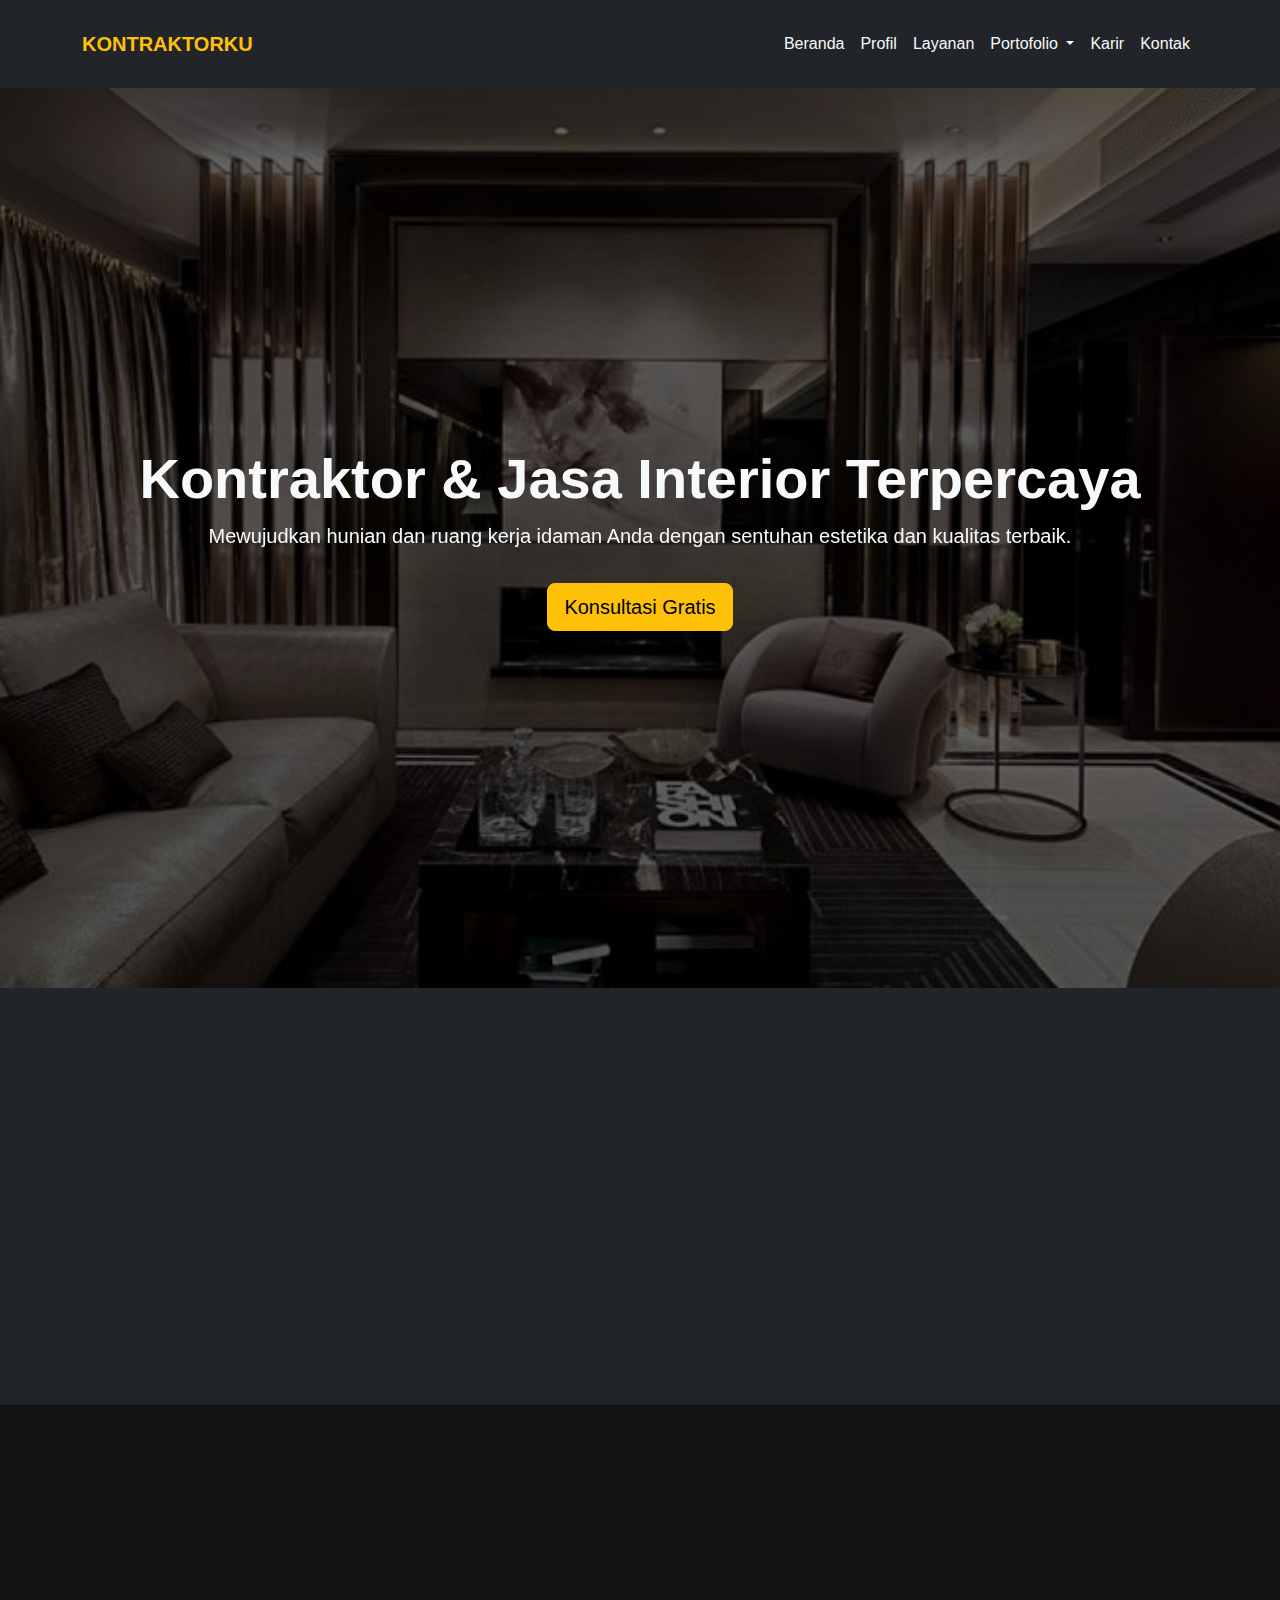
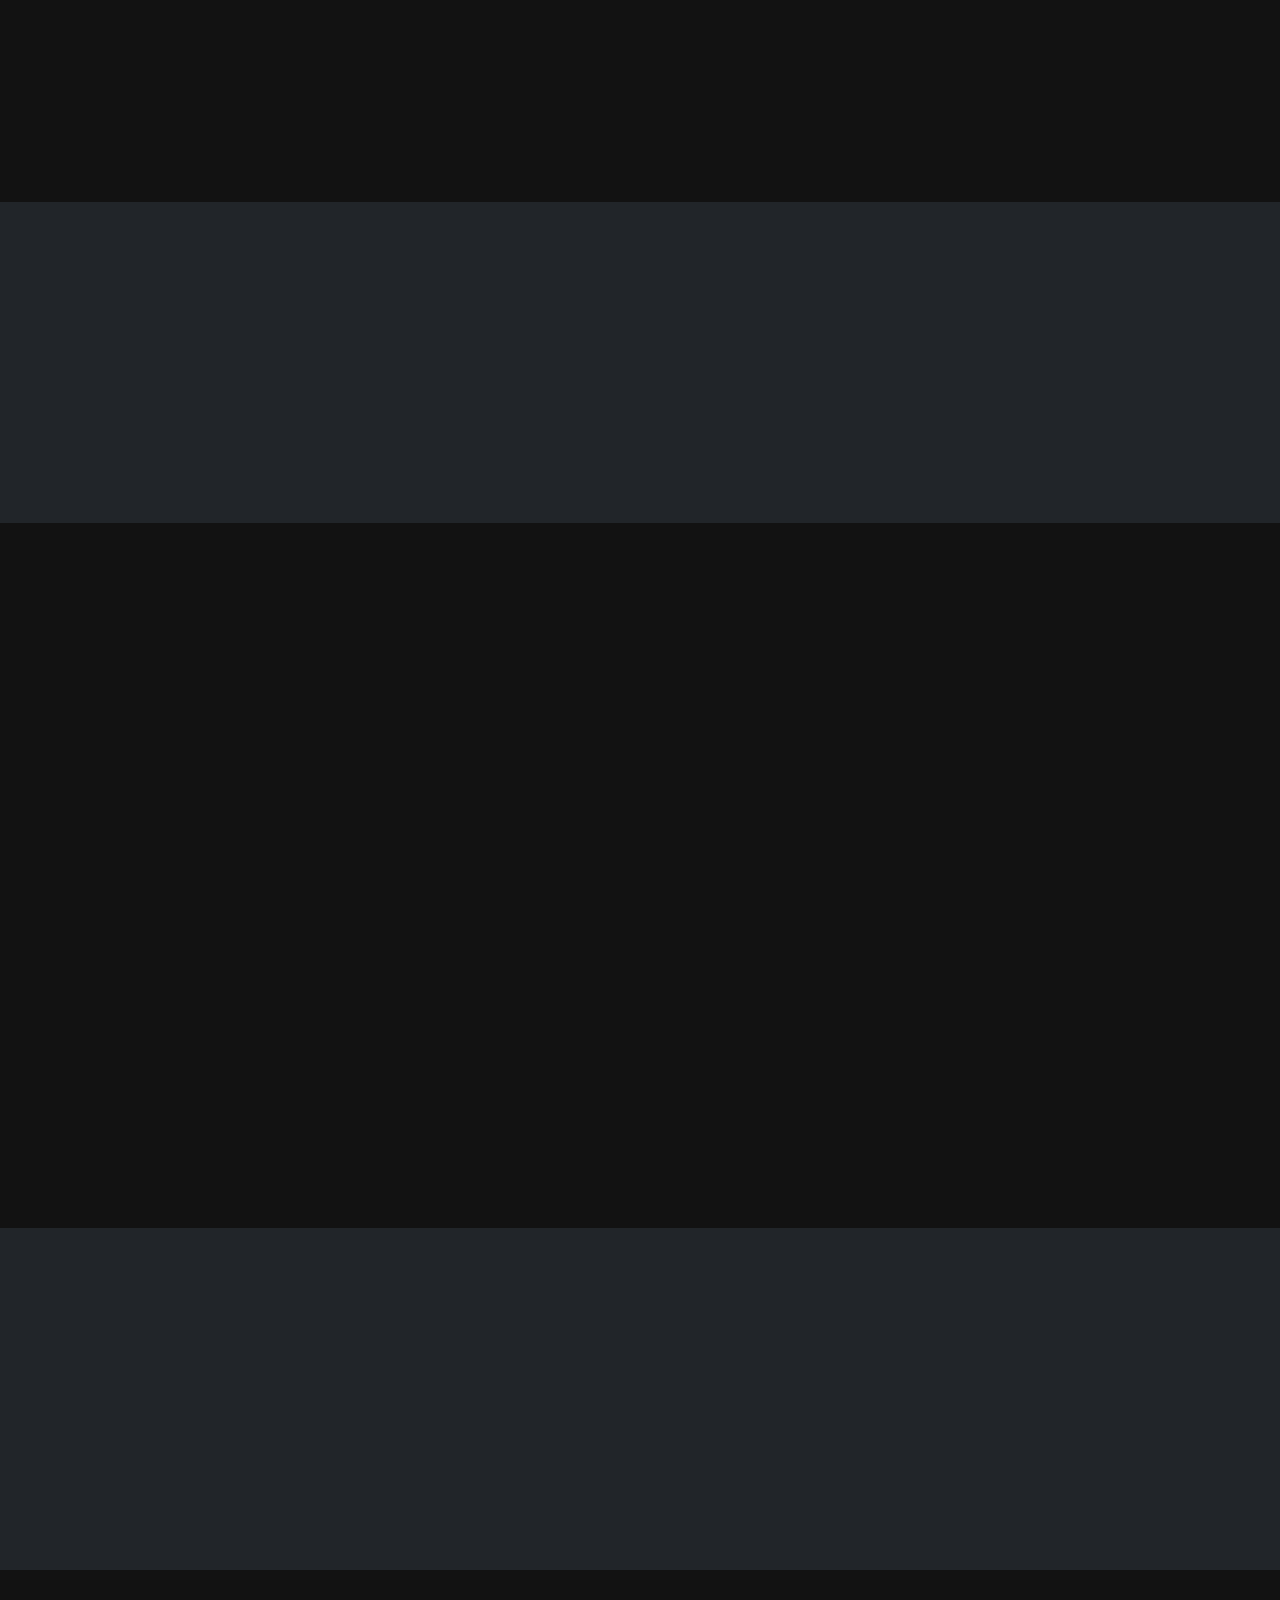
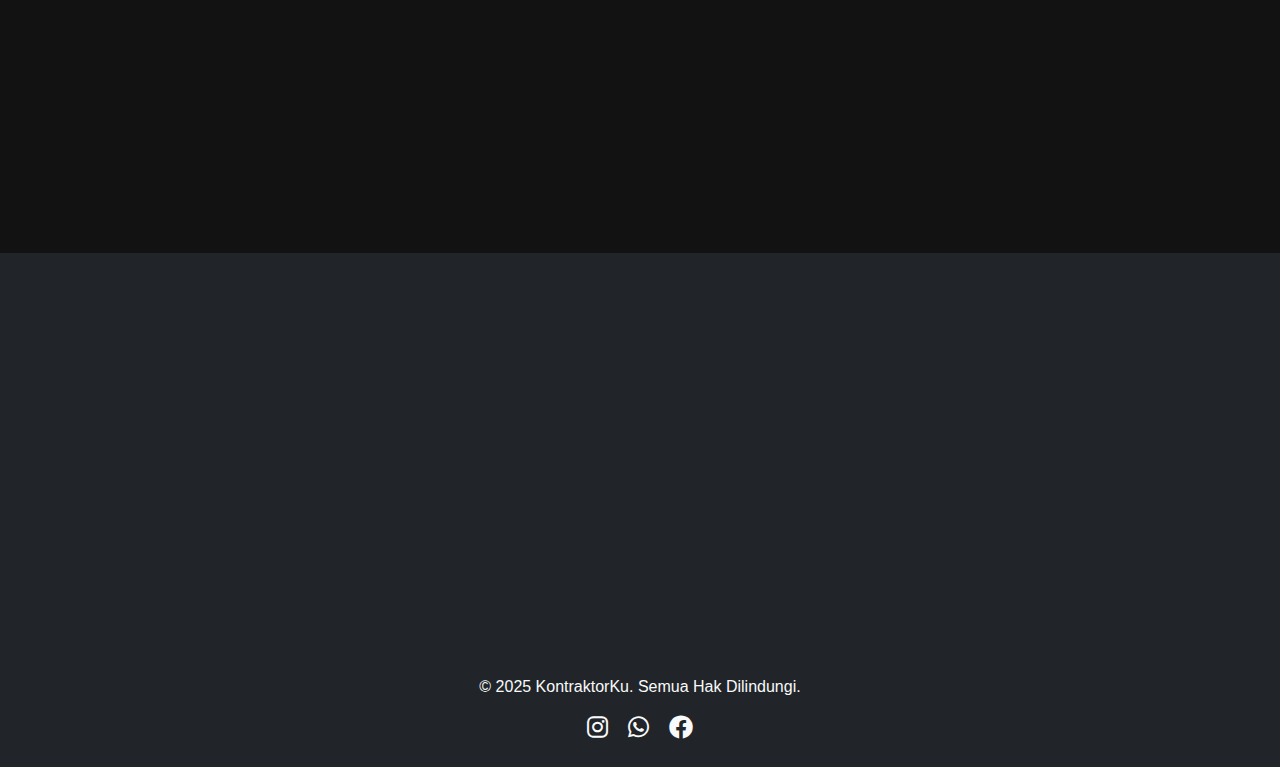
<file: index.html>
<!DOCTYPE html>
<html lang="id">
  <head>
    <meta charset="UTF-8" />
    <meta name="viewport" content="width=device-width, initial-scale=1.0" />
    <title>Kontraktor & Jasa Interior Terpercaya</title>
    <link
      href="https://cdn.jsdelivr.net/npm/bootstrap@5.3.0/dist/css/bootstrap.min.css"
      rel="stylesheet"
    />
    <link
      rel="stylesheet"
      href="https://cdnjs.cloudflare.com/ajax/libs/font-awesome/6.0.0/css/all.min.css"
    />
    <link rel="stylesheet" href="https://unpkg.com/aos@next/dist/aos.css" />
    <link rel="stylesheet" href="style.css" />
  </head>
  <body>
    <!-- Header -->
    <header class="bg-dark text-light sticky-top">
      <div class="container py-3">
        <nav class="navbar navbar-expand-lg">
          <a class="navbar-brand fw-bold text-warning" href="index.html"
            >KONTRAKTORKU</a
          >
          <button
            class="navbar-toggler"
            type="button"
            data-bs-toggle="collapse"
            data-bs-target="#navbarNav"
          >
            <span class="navbar-toggler-icon"></span>
          </button>
          <div class="collapse navbar-collapse" id="navbarNav">
            <ul class="navbar-nav ms-auto">
              <li class="nav-item">
                <a class="nav-link text-light" href="index.html">Beranda</a>
              </li>
              <li class="nav-item">
                <a class="nav-link text-light" href="profil.html">Profil</a>
              </li>
              <li class="nav-item">
                <a class="nav-link text-light" href="layanan.html">Layanan</a>
              </li>
              <li class="nav-item dropdown">
                <a
                  class="nav-link text-light dropdown-toggle"
                  href="#"
                  role="button"
                  data-bs-toggle="dropdown"
                >
                  Portofolio
                </a>
                <ul class="dropdown-menu bg-dark">
                  <li>
                    <a
                      class="dropdown-item text-light"
                      href="portofolio-interior.html"
                      >Interior</a
                    >
                  </li>
                  <li>
                    <a
                      class="dropdown-item text-light"
                      href="portofolio-bangunan.html"
                      >Bangunan Baru</a
                    >
                  </li>
                  <li>
                    <a
                      class="dropdown-item text-light"
                      href="portofolio-renovasi.html"
                      >Renovasi</a
                    >
                  </li>
                </ul>
              </li>
              <li class="nav-item">
                <a class="nav-link text-light" href="karir.html">Karir</a>
              </li>
              <li class="nav-item">
                <a class="nav-link text-light" href="kontak.html">Kontak</a>
              </li>
            </ul>
          </div>
        </nav>
      </div>
    </header>

    <!-- Hero Section -->
    <section class="hero text-light text-center py-5">
      <div class="container py-5">
        <h1 class="display-4 fw-bold" data-aos="fade-up">
          Kontraktor & Jasa Interior Terpercaya
        </h1>
        <p class="lead" data-aos="fade-up" data-aos-delay="200">
          Mewujudkan hunian dan ruang kerja idaman Anda dengan sentuhan estetika
          dan kualitas terbaik.
        </p>
        <a
          href="kontak.html"
          class="btn btn-warning btn-lg mt-3"
          data-aos="fade-up"
          data-aos-delay="400"
          >Konsultasi Gratis</a
        >
      </div>
    </section>

    <!-- About Section -->
    <section id="about" class="py-5 bg-dark text-light">
      <div class="container">
        <div class="row align-items-center">
          <div class="col-lg-6" data-aos="fade-right">
            <h2 class="text-warning">Tentang Kami</h2>
            <p>
              Kami adalah tim profesional yang berpengalaman dalam bidang
              konstruksi dan desain interior. Dengan komitmen terhadap kualitas,
              ketepatan waktu, dan kepuasan klien, kami siap mewujudkan proyek
              Anda menjadi nyata.
            </p>
            <ul>
              <li>Lebih dari 10 tahun pengalaman</li>
              <li>Tim arsitek dan desainer terlatih</li>
              <li>Pengerjaan dengan standar tinggi</li>
            </ul>
          </div>
          <div class="col-lg-6 text-center" data-aos="fade-left">
            <!-- Container untuk gambar tim -->
            <div class="team-image-container position-relative">
              <img
                id="teamImage"
                src="img/tim1.jpg"
                class="img-fluid rounded shadow team-image"
                alt="Tim Kami"
              />
            </div>
            <!-- Indikator Gambar -->
            <div class="mt-3">
              <span class="dot active" onclick="currentImage(0)"></span>
              <span class="dot" onclick="currentImage(1)"></span>
              <span class="dot" onclick="currentImage(2)"></span>
              <span class="dot" onclick="currentImage(3)"></span>
            </div>
          </div>
        </div>
      </div>
    </section>

    <!-- Why Us Section -->
    <section id="why-us" class="py-5">
      <div class="container">
        <h2 class="text-center mb-5 text-warning" data-aos="fade-up">
          Mengapa Memilih Kami?
        </h2>
        <div class="row g-4">
          <div class="col-md-6 col-lg-3" data-aos="zoom-in-up">
            <div class="card bg-dark text-light text-center p-4 border-warning">
              <i class="fas fa-tools fa-3x text-warning mb-3"></i>
              <h4>Profesional</h4>
              <p>Tim berpengalaman dan terlatih di bidangnya.</p>
            </div>
          </div>
          <div
            class="col-md-6 col-lg-3"
            data-aos="zoom-in-up"
            data-aos-delay="100"
          >
            <div class="card bg-dark text-light text-center p-4 border-warning">
              <i class="fas fa-shield-alt fa-3x text-warning mb-3"></i>
              <h4>Terpercaya</h4>
              <p>Garansi kualitas dan keamanan proyek Anda.</p>
            </div>
          </div>
          <div
            class="col-md-6 col-lg-3"
            data-aos="zoom-in-up"
            data-aos-delay="200"
          >
            <div class="card bg-dark text-light text-center p-4 border-warning">
              <i class="fas fa-clock fa-3x text-warning mb-3"></i>
              <h4>Tepat Waktu</h4>
              <p>Kami menghargai waktu Anda.</p>
            </div>
          </div>
          <div
            class="col-md-6 col-lg-3"
            data-aos="zoom-in-up"
            data-aos-delay="300"
          >
            <div class="card bg-dark text-light text-center p-4 border-warning">
              <i class="fas fa-star fa-3x text-warning mb-3"></i>
              <h4>Estetika</h4>
              <p>Desain yang indah dan fungsional.</p>
            </div>
          </div>
        </div>
      </div>
    </section>

    <!-- Process Section -->
    <section id="process" class="py-5 bg-dark text-light">
      <div class="container">
        <h2 class="text-center mb-5 text-warning" data-aos="fade-up">
          Proses Kerja Kami
        </h2>
        <div class="row g-4">
          <div class="col-md-6 col-lg-3" data-aos="flip-left">
            <div class="process-step text-center">
              <div class="step-number">1</div>
              <h5>Konsultasi</h5>
              <p>Wawancara dan survey lokasi.</p>
            </div>
          </div>
          <div
            class="col-md-6 col-lg-3"
            data-aos="flip-left"
            data-aos-delay="100"
          >
            <div class="process-step text-center">
              <div class="step-number">2</div>
              <h5>Desain & Anggaran</h5>
              <p>Penyusunan rancangan dan biaya.</p>
            </div>
          </div>
          <div
            class="col-md-6 col-lg-3"
            data-aos="flip-left"
            data-aos-delay="200"
          >
            <div class="process-step text-center">
              <div class="step-number">3</div>
              <h5>Eksekusi</h5>
              <p>Pengerjaan proyek sesuai desain.</p>
            </div>
          </div>
          <div
            class="col-md-6 col-lg-3"
            data-aos="flip-left"
            data-aos-delay="300"
          >
            <div class="process-step text-center">
              <div class="step-number">4</div>
              <h5>Finishing</h5>
              <p>Pembersihan dan serah terima.</p>
            </div>
          </div>
        </div>
      </div>
    </section>

    <!-- Portfolio Section -->
    <section id="portfolio" class="py-5">
      <div class="container">
        <h2 class="text-center mb-5 text-warning" data-aos="fade-up">
          Proyek Kami
        </h2>
        <div class="row g-4">
          <div class="col-md-4" data-aos="zoom-in" data-aos-delay="100">
            <img
              src="img/ca221c83e9d57b8e64cd2e7d06762b11-1927135555.webp"
              class="img-fluid rounded shadow"
              alt="Proyek 1"
            />
            <h5 class="mt-3 text-center">Rumah Mewah</h5>
          </div>
          <div class="col-md-4" data-aos="zoom-in" data-aos-delay="200">
            <img
              src="img/4.jpg"
              class="img-fluid rounded shadow"
              alt="Proyek 2"
            />
            <h5 class="mt-3 text-center">Kantor Modern</h5>
          </div>
          <div class="col-md-4" data-aos="zoom-in" data-aos-delay="300">
            <img
              src="img/images.jpg"
              class="img-fluid rounded shadow"
              alt="Proyek 3"
            />
            <h5 class="mt-3 text-center">Restoran Elegan</h5>
          </div>
        </div>
      </div>
    </section>

    <!-- Testimonials Section -->
    <section id="testimonials" class="py-5 bg-dark text-light">
      <div class="container">
        <h2 class="text-center mb-5 text-warning" data-aos="fade-up">
          Testimoni Klien
        </h2>
        <div class="row g-4">
          <div class="col-md-4" data-aos="fade-up">
            <div class="testimonial-card p-4 bg-secondary rounded">
              <p>
                "Pengerjaan cepat, hasil luar biasa! Saya sangat puas dengan
                desain interior kantor saya."
              </p>
              <strong>- Bapak Joko, Jakarta</strong>
            </div>
          </div>
          <div class="col-md-4" data-aos="fade-up" data-aos-delay="100">
            <div class="testimonial-card p-4 bg-secondary rounded">
              <p>
                "Timnya profesional dan ramah. Mereka memahami kebutuhan saya
                dengan sangat baik."
              </p>
              <strong>- Ibu Sari, Bandung</strong>
            </div>
          </div>
          <div class="col-md-4" data-aos="fade-up" data-aos-delay="200">
            <div class="testimonial-card p-4 bg-secondary rounded">
              <p>
                "Proyek selesai sesuai deadline. Saya pasti akan menggunakan
                jasa mereka lagi."
              </p>
              <strong>- Pak Andi, Surabaya</strong>
            </div>
          </div>
        </div>
      </div>
    </section>

    <!-- Clients Section -->
    <section id="clients" class="py-5">
      <div class="container">
        <h2 class="text-center mb-5 text-warning" data-aos="fade-up">
          Klien Kami
        </h2>
        <div
          class="row justify-content-center align-items-center g-4"
          data-aos="fade-up"
          data-aos-delay="100"
        >
          <div class="col-6 col-md-3">
            <div class="client-logo-container">
              <img
                src="img/bg.jpeg"
                class="client-logo img-fluid"
                alt="Klien A"
              />
            </div>
          </div>
          <div class="col-6 col-md-3">
            <div class="client-logo-container">
              <img
                src="img/bg.jpeg"
                class="client-logo img-fluid"
                alt="Klien B"
              />
            </div>
          </div>
          <div class="col-6 col-md-3">
            <div class="client-logo-container">
              <img
                src="img/bg.jpeg"
                class="client-logo img-fluid"
                alt="Klien C"
              />
            </div>
          </div>
          <div class="col-6 col-md-3">
            <div class="client-logo-container">
              <img
                src="img/bg.jpeg"
                class="client-logo img-fluid"
                alt="Klien D"
              />
            </div>
          </div>
        </div>
      </div>
    </section>

    <!-- FAQ Section -->
    <section id="faq" class="py-5 bg-dark text-light">
      <div class="container">
        <h2 class="text-center mb-5 text-warning" data-aos="fade-up">
          Pertanyaan Umum (FAQ)
        </h2>
        <div class="accordion" id="faqAccordion">
          <div
            class="accordion-item bg-dark text-light border-warning"
            data-aos="fade-up"
            data-aos-delay="100"
          >
            <h2 class="accordion-header">
              <button
                class="accordion-button bg-dark text-warning"
                type="button"
                data-bs-toggle="collapse"
                data-bs-target="#faq1"
              >
                Berapa lama waktu pengerjaan proyek?
              </button>
            </h2>
            <div
              id="faq1"
              class="accordion-collapse collapse show"
              data-bs-parent="#faqAccordion"
            >
              <div class="accordion-body">
                Waktu pengerjaan tergantung dari luas dan kompleksitas proyek.
                Kami akan memberikan estimasi waktu yang jelas saat konsultasi.
              </div>
            </div>
          </div>
          <div
            class="accordion-item bg-dark text-light border-warning"
            data-aos="fade-up"
            data-aos-delay="200"
          >
            <h2 class="accordion-header">
              <button
                class="accordion-button collapsed bg-dark text-warning"
                type="button"
                data-bs-toggle="collapse"
                data-bs-target="#faq2"
              >
                Apakah ada garansi?
              </button>
            </h2>
            <div
              id="faq2"
              class="accordion-collapse collapse"
              data-bs-parent="#faqAccordion"
            >
              <div class="accordion-body">
                Ya, kami memberikan garansi untuk hasil pekerjaan kami selama
                periode tertentu.
              </div>
            </div>
          </div>
          <div
            class="accordion-item bg-dark text-light border-warning"
            data-aos="fade-up"
            data-aos-delay="300"
          >
            <h2 class="accordion-header">
              <button
                class="accordion-button collapsed bg-dark text-warning"
                type="button"
                data-bs-toggle="collapse"
                data-bs-target="#faq3"
              >
                Bagaimana cara memesan jasa?
              </button>
            </h2>
            <div
              id="faq3"
              class="accordion-collapse collapse"
              data-bs-parent="#faqAccordion"
            >
              <div class="accordion-body">
                Anda bisa menghubungi kami melalui form kontak atau nomor yang
                tertera. Kami akan segera menghubungi Anda untuk konsultasi
                awal.
              </div>
            </div>
          </div>
        </div>
      </div>
    </section>

    <!-- Footer -->
    <footer class="bg-dark text-light py-4">
      <div class="container text-center">
        <p>&copy; 2025 KontraktorKu. Semua Hak Dilindungi.</p>
        <div class="mt-2">
          <a href="#" class="text-light mx-2"
            ><i class="fab fa-instagram"></i
          ></a>
          <a href="#" class="text-light mx-2"
            ><i class="fab fa-whatsapp"></i
          ></a>
          <a href="#" class="text-light mx-2"
            ><i class="fab fa-facebook"></i
          ></a>
        </div>
      </div>
    </footer>

    <script src="https://cdn.jsdelivr.net/npm/bootstrap@5.3.0/dist/js/bootstrap.bundle.min.js"></script>
    <script src="https://unpkg.com/aos@next/dist/aos.js"></script>
    <script>
      AOS.init({
        duration: 1000,
        easing: "ease-in-out",
        once: true,
        offset: 100,
      });

      // Script untuk galeri tim
      const teamImages = [
        "img/tim1.jpg",
        "img/tim2.jpg",
        "img/tim3.jpg",
        "img/tim4.jpg",
      ];

      let currentIndex = 0;
      const totalImages = teamImages.length;
      const imageElement = document.getElementById("teamImage");

      function currentImage(index) {
        showImage(index);
      }

      function showImage(index) {
        if (index < 0 || index >= totalImages) return;

        // Tambahkan kelas zoom-out sebelum mengganti gambar
        imageElement.classList.add("zoom-out");

        // Ganti gambar setelah 10ms agar efek terlihat
        setTimeout(() => {
          imageElement.src = teamImages[index];

          // Hapus kelas zoom-out setelah gambar baru muncul
          imageElement.addEventListener(
            "transitionend",
            function onTransitionEnd() {
              imageElement.classList.remove("zoom-out");
              imageElement.removeEventListener(
                "transitionend",
                onTransitionEnd
              );
            },
            { once: true }
          );
        }, 10);

        currentIndex = index;
        updateDots();
      }

      function updateDots() {
        const dots = document.querySelectorAll(".dot");
        dots.forEach((dot, index) => {
          if (index === currentIndex) {
            dot.classList.add("active");
          } else {
            dot.classList.remove("active");
          }
        });
      }

      setInterval(() => {
        currentIndex = (currentIndex + 1) % totalImages;
        showImage(currentIndex);
      }, 5000);
    </script>
  </body>
</html>
</file>
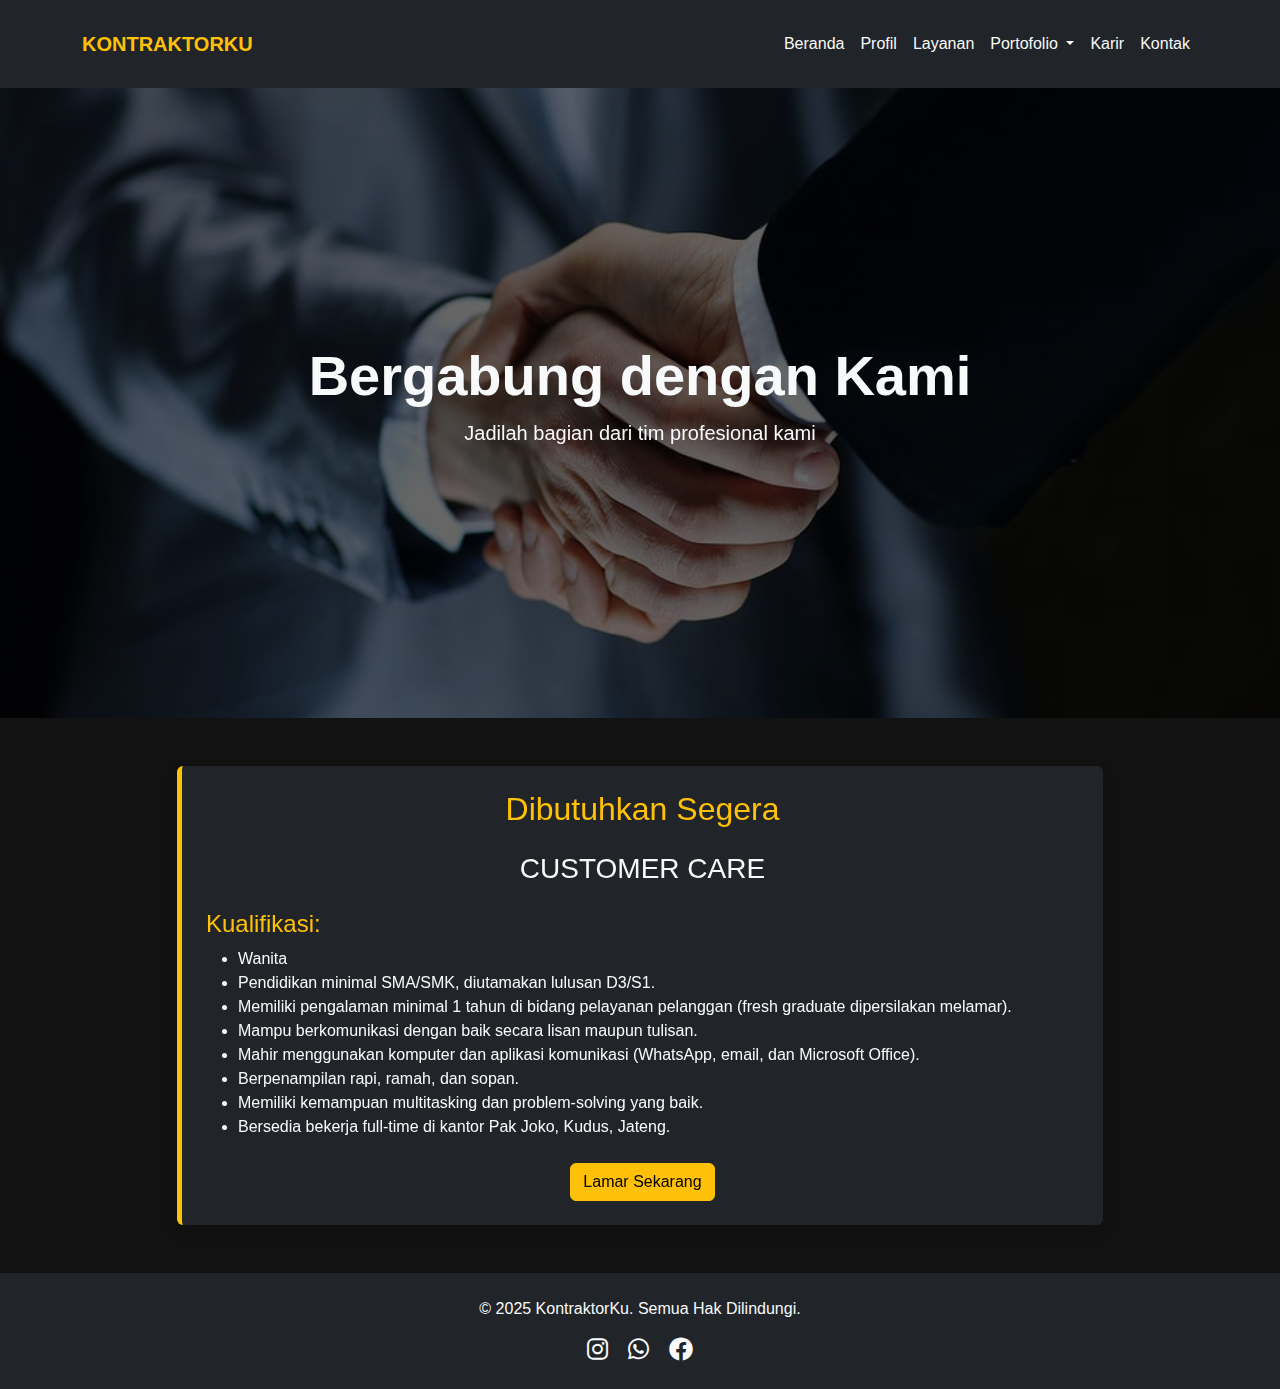
<file: karir.html>
<!DOCTYPE html>
<html lang="id">
  <head>
    <meta charset="UTF-8" />
    <meta name="viewport" content="width=device-width, initial-scale=1.0" />
    <title>Karir - Kontraktor & Jasa Interior Terpercaya</title>
    <link
      href="https://cdn.jsdelivr.net/npm/bootstrap@5.3.0/dist/css/bootstrap.min.css"
      rel="stylesheet"
    />
    <link
      rel="stylesheet"
      href="https://cdnjs.cloudflare.com/ajax/libs/font-awesome/6.0.0/css/all.min.css"
    />
    <link rel="stylesheet" href="https://unpkg.com/aos@next/dist/aos.css" />
    <link rel="stylesheet" href="style.css" />
  </head>
  <body>
    <!-- Header -->
    <header class="bg-dark text-light sticky-top">
      <div class="container py-3">
        <nav class="navbar navbar-expand-lg">
          <a class="navbar-brand fw-bold text-warning" href="index.html"
            >KONTRAKTORKU</a
          >
          <button
            class="navbar-toggler"
            type="button"
            data-bs-toggle="collapse"
            data-bs-target="#navbarNav"
          >
            <span class="navbar-toggler-icon"></span>
          </button>
          <div class="collapse navbar-collapse" id="navbarNav">
            <ul class="navbar-nav ms-auto">
              <li class="nav-item">
                <a class="nav-link text-light" href="index.html">Beranda</a>
              </li>
              <li class="nav-item">
                <a class="nav-link text-light" href="profil.html">Profil</a>
              </li>
              <li class="nav-item">
                <a class="nav-link text-light" href="layanan.html">Layanan</a>
              </li>
              <li class="nav-item dropdown">
                <a
                  class="nav-link text-light dropdown-toggle"
                  href="#"
                  role="button"
                  data-bs-toggle="dropdown"
                >
                  Portofolio
                </a>
                <ul class="dropdown-menu bg-dark">
                  <li>
                    <a
                      class="dropdown-item text-light"
                      href="portofolio-interior.html"
                      >Interior</a
                    >
                  </li>
                  <li>
                    <a
                      class="dropdown-item text-light"
                      href="portofolio-bangunan.html"
                      >Bangunan Baru</a
                    >
                  </li>
                  <li>
                    <a
                      class="dropdown-item text-light"
                      href="portofolio-renovasi.html"
                      >Renovasi</a
                    >
                  </li>
                </ul>
              </li>
              <li class="nav-item">
                <a class="nav-link text-light" href="karir.html">Karir</a>
              </li>
              <li class="nav-item">
                <a class="nav-link text-light" href="kontak.html">Kontak</a>
              </li>
            </ul>
          </div>
        </nav>
      </div>
    </header>

    <!-- Hero Section -->
    <section class="hero-karir text-light text-center py-5">
      <div class="container py-5">
        <h1 class="display-4 fw-bold" data-aos="fade-up">
          Bergabung dengan Kami
        </h1>
        <p class="lead" data-aos="fade-up" data-aos-delay="200">
          Jadilah bagian dari tim profesional kami
        </p>
      </div>
    </section>

    <!-- Job Opening Section -->
    <section id="lowongan" class="py-5">
      <div class="container">
        <div class="row justify-content-center">
          <div class="col-lg-10">
            <div
              class="job-card bg-dark text-light p-4 rounded shadow"
              data-aos="fade-up"
            >
              <h2 class="text-warning text-center mb-4">Dibutuhkan Segera</h2>
              <h3 class="text-center mb-4">CUSTOMER CARE</h3>

              <h4 class="text-warning mt-4">Kualifikasi:</h4>
              <ul>
                <li>Wanita</li>
                <li>Pendidikan minimal SMA/SMK, diutamakan lulusan D3/S1.</li>
                <li>
                  Memiliki pengalaman minimal 1 tahun di bidang pelayanan
                  pelanggan (fresh graduate dipersilakan melamar).
                </li>
                <li>
                  Mampu berkomunikasi dengan baik secara lisan maupun tulisan.
                </li>
                <li>
                  Mahir menggunakan komputer dan aplikasi komunikasi (WhatsApp,
                  email, dan Microsoft Office).
                </li>
                <li>Berpenampilan rapi, ramah, dan sopan.</li>
                <li>
                  Memiliki kemampuan multitasking dan problem-solving yang baik.
                </li>
                <li>
                  Bersedia bekerja full-time di kantor Pak Joko, Kudus, Jateng.
                </li>
              </ul>

              <div class="text-center mt-4">
                <a href="kontak.html" class="btn btn-warning">Lamar Sekarang</a>
              </div>
            </div>
          </div>
        </div>
      </div>
    </section>

    <!-- Footer -->
    <footer class="bg-dark text-light py-4">
      <div class="container text-center">
        <p>&copy; 2025 KontraktorKu. Semua Hak Dilindungi.</p>
        <div class="mt-2">
          <a href="#" class="text-light mx-2"
            ><i class="fab fa-instagram"></i
          ></a>
          <a href="#" class="text-light mx-2"
            ><i class="fab fa-whatsapp"></i
          ></a>
          <a href="#" class="text-light mx-2"
            ><i class="fab fa-facebook"></i
          ></a>
        </div>
      </div>
    </footer>

    <script src="https://cdn.jsdelivr.net/npm/bootstrap@5.3.0/dist/js/bootstrap.bundle.min.js"></script>
    <script src="https://unpkg.com/aos@next/dist/aos.js"></script>
    <script>
      AOS.init({
        duration: 1000,
        easing: "ease-in-out",
        once: true,
        offset: 100,
      });
    </script>
  </body>
</html>
</file>
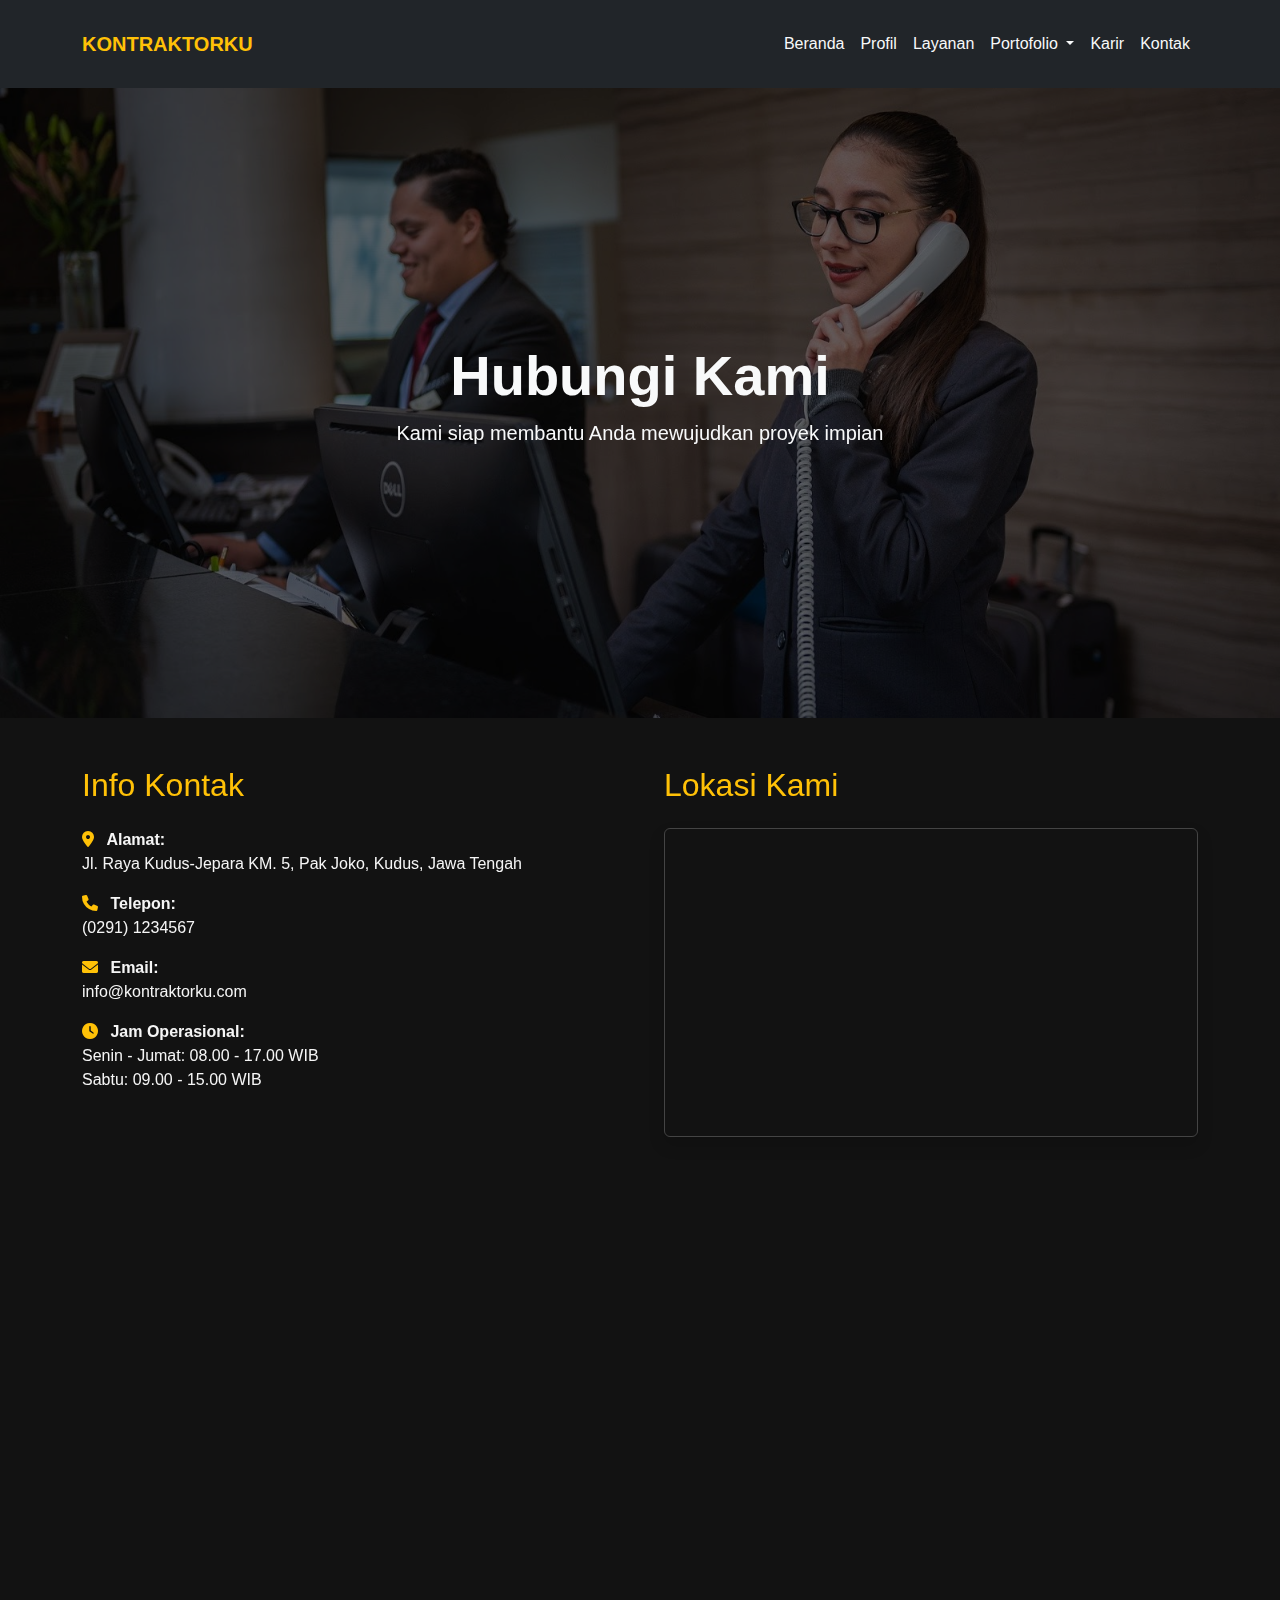
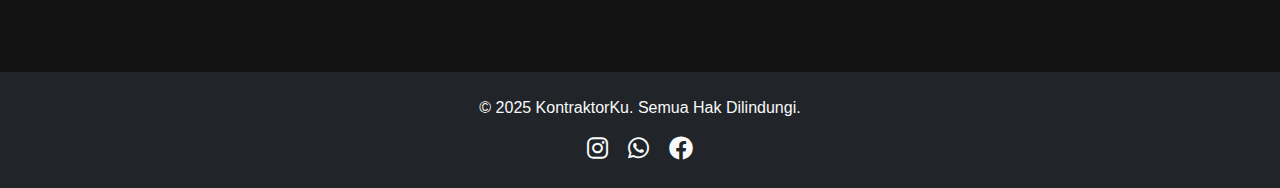
<file: kontak.html>
<!DOCTYPE html>
<html lang="id">
  <head>
    <meta charset="UTF-8" />
    <meta name="viewport" content="width=device-width, initial-scale=1.0" />
    <title>Kontak - Kontraktor & Jasa Interior Terpercaya</title>
    <link
      href="https://cdn.jsdelivr.net/npm/bootstrap@5.3.0/dist/css/bootstrap.min.css"
      rel="stylesheet"
    />
    <link
      rel="stylesheet"
      href="https://cdnjs.cloudflare.com/ajax/libs/font-awesome/6.0.0/css/all.min.css"
    />
    <link rel="stylesheet" href="https://unpkg.com/aos@next/dist/aos.css" />
    <link rel="stylesheet" href="style.css" />
  </head>
  <body>
    <!-- Header -->
    <header class="bg-dark text-light sticky-top">
      <div class="container py-3">
        <nav class="navbar navbar-expand-lg">
          <a class="navbar-brand fw-bold text-warning" href="index.html"
            >KONTRAKTORKU</a
          >
          <button
            class="navbar-toggler"
            type="button"
            data-bs-toggle="collapse"
            data-bs-target="#navbarNav"
          >
            <span class="navbar-toggler-icon"></span>
          </button>
          <div class="collapse navbar-collapse" id="navbarNav">
            <ul class="navbar-nav ms-auto">
              <li class="nav-item">
                <a class="nav-link text-light" href="index.html">Beranda</a>
              </li>
              <li class="nav-item">
                <a class="nav-link text-light" href="profil.html">Profil</a>
              </li>
              <li class="nav-item">
                <a class="nav-link text-light" href="layanan.html">Layanan</a>
              </li>
              <li class="nav-item dropdown">
                <a
                  class="nav-link text-light dropdown-toggle"
                  href="#"
                  role="button"
                  data-bs-toggle="dropdown"
                >
                  Portofolio
                </a>
                <ul class="dropdown-menu bg-dark">
                  <li>
                    <a
                      class="dropdown-item text-light"
                      href="portofolio-interior.html"
                      >Interior</a
                    >
                  </li>
                  <li>
                    <a
                      class="dropdown-item text-light"
                      href="portofolio-bangunan.html"
                      >Bangunan Baru</a
                    >
                  </li>
                  <li>
                    <a
                      class="dropdown-item text-light"
                      href="portofolio-renovasi.html"
                      >Renovasi</a
                    >
                  </li>
                </ul>
              </li>
              <li class="nav-item">
                <a class="nav-link text-light" href="karir.html">Karir</a>
              </li>
              <li class="nav-item">
                <a class="nav-link text-light" href="kontak.html">Kontak</a>
              </li>
            </ul>
          </div>
        </nav>
      </div>
    </header>

    <!-- Hero Section -->
    <section class="hero-kontak text-light text-center py-5">
      <div class="container py-5">
        <h1 class="display-4 fw-bold" data-aos="fade-up">Hubungi Kami</h1>
        <p class="lead" data-aos="fade-up" data-aos-delay="200">
          Kami siap membantu Anda mewujudkan proyek impian
        </p>
      </div>
    </section>

    <!-- Contact Info & Map -->
    <section id="kontak-info" class="py-5">
      <div class="container">
        <div class="row g-5">
          <!-- Informasi Kontak -->
          <div class="col-lg-6" data-aos="fade-right">
            <h2 class="text-warning mb-4">Info Kontak</h2>
            <ul class="list-unstyled">
              <li class="mb-3">
                <i class="fas fa-map-marker-alt text-warning me-2"></i>
                <strong>Alamat:</strong><br />
                Jl. Raya Kudus-Jepara KM. 5, Pak Joko, Kudus, Jawa Tengah
              </li>
              <li class="mb-3">
                <i class="fas fa-phone text-warning me-2"></i>
                <strong>Telepon:</strong><br />
                (0291) 1234567
              </li>
              <li class="mb-3">
                <i class="fas fa-envelope text-warning me-2"></i>
                <strong>Email:</strong><br />
                info@kontraktorku.com
              </li>
              <li class="mb-3">
                <i class="fas fa-clock text-warning me-2"></i>
                <strong>Jam Operasional:</strong><br />
                Senin - Jumat: 08.00 - 17.00 WIB<br />
                Sabtu: 09.00 - 15.00 WIB
              </li>
            </ul>
          </div>

          <!-- Peta Lokasi -->
          <div class="col-lg-6" data-aos="fade-left">
            <h2 class="text-warning mb-4">Lokasi Kami</h2>
            <div class="map-container rounded shadow">
              <!-- Ganti URL peta dengan alamat yang sesuai -->
              <iframe
                src="https://www.google.com/maps/embed?pb=!1m18!1m12!1m3!1d247.7823087085809!2d110.86438000000001!3d-6.784878999999999!2m3!1f0!2f0!3f0!3m2!1i1024!2i768!4f13.1!3m3!1m2!1s0x0%3A0x0!2zNsKwNDcnMDUuNiJTIDExMMKwNTEnNTEuOCJF!5e0!3m2!1sid!2sid!4v1234567890123!5m2!1sid!2sid"
                width="100%"
                height="300"
                style="border: 0; border-radius: 0.5rem"
                allowfullscreen=""
                loading="lazy"
                referrerpolicy="no-referrer-when-downgrade"
              >
              </iframe>
            </div>
          </div>
        </div>

        <!-- Formulir Kontak -->
        <div class="row mt-5">
          <div class="col-lg-10 mx-auto" data-aos="fade-up">
            <h2 class="text-warning mb-4 text-center">Kirim Pesan</h2>
            <form action="https://formspree.io/f/YOUR_FORM_ID" method="POST">
              <div class="row g-3">
                <div class="col-md-6">
                  <label for="name" class="form-label">Nama Lengkap</label>
                  <input
                    type="text"
                    class="form-control bg-dark text-light"
                    id="name"
                    name="name"
                    required
                  />
                </div>
                <div class="col-md-6">
                  <label for="email" class="form-label">Email</label>
                  <input
                    type="email"
                    class="form-control bg-dark text-light"
                    id="email"
                    name="email"
                    required
                  />
                </div>
              </div>
              <div class="mb-3">
                <label for="subject" class="form-label">Subjek</label>
                <input
                  type="text"
                  class="form-control bg-dark text-light"
                  id="subject"
                  name="subject"
                  required
                />
              </div>
              <div class="mb-3">
                <label for="message" class="form-label">Pesan</label>
                <textarea
                  class="form-control bg-dark text-light"
                  id="message"
                  name="message"
                  rows="5"
                  required
                ></textarea>
              </div>
              <div class="text-center">
                <button type="submit" class="btn btn-warning">
                  Kirim Pesan
                </button>
              </div>
            </form>
          </div>
        </div>
      </div>
    </section>

    <!-- Footer -->
    <footer class="bg-dark text-light py-4">
      <div class="container text-center">
        <p>&copy; 2025 KontraktorKu. Semua Hak Dilindungi.</p>
        <div class="mt-2">
          <a href="#" class="text-light mx-2"
            ><i class="fab fa-instagram"></i
          ></a>
          <a href="#" class="text-light mx-2"
            ><i class="fab fa-whatsapp"></i
          ></a>
          <a href="#" class="text-light mx-2"
            ><i class="fab fa-facebook"></i
          ></a>
        </div>
      </div>
    </footer>

    <script src="https://cdn.jsdelivr.net/npm/bootstrap@5.3.0/dist/js/bootstrap.bundle.min.js"></script>
    <script src="https://unpkg.com/aos@next/dist/aos.js"></script>
    <script>
      AOS.init({
        duration: 1000,
        easing: "ease-in-out",
        once: true,
        offset: 100,
      });
    </script>
  </body>
</html>
</file>
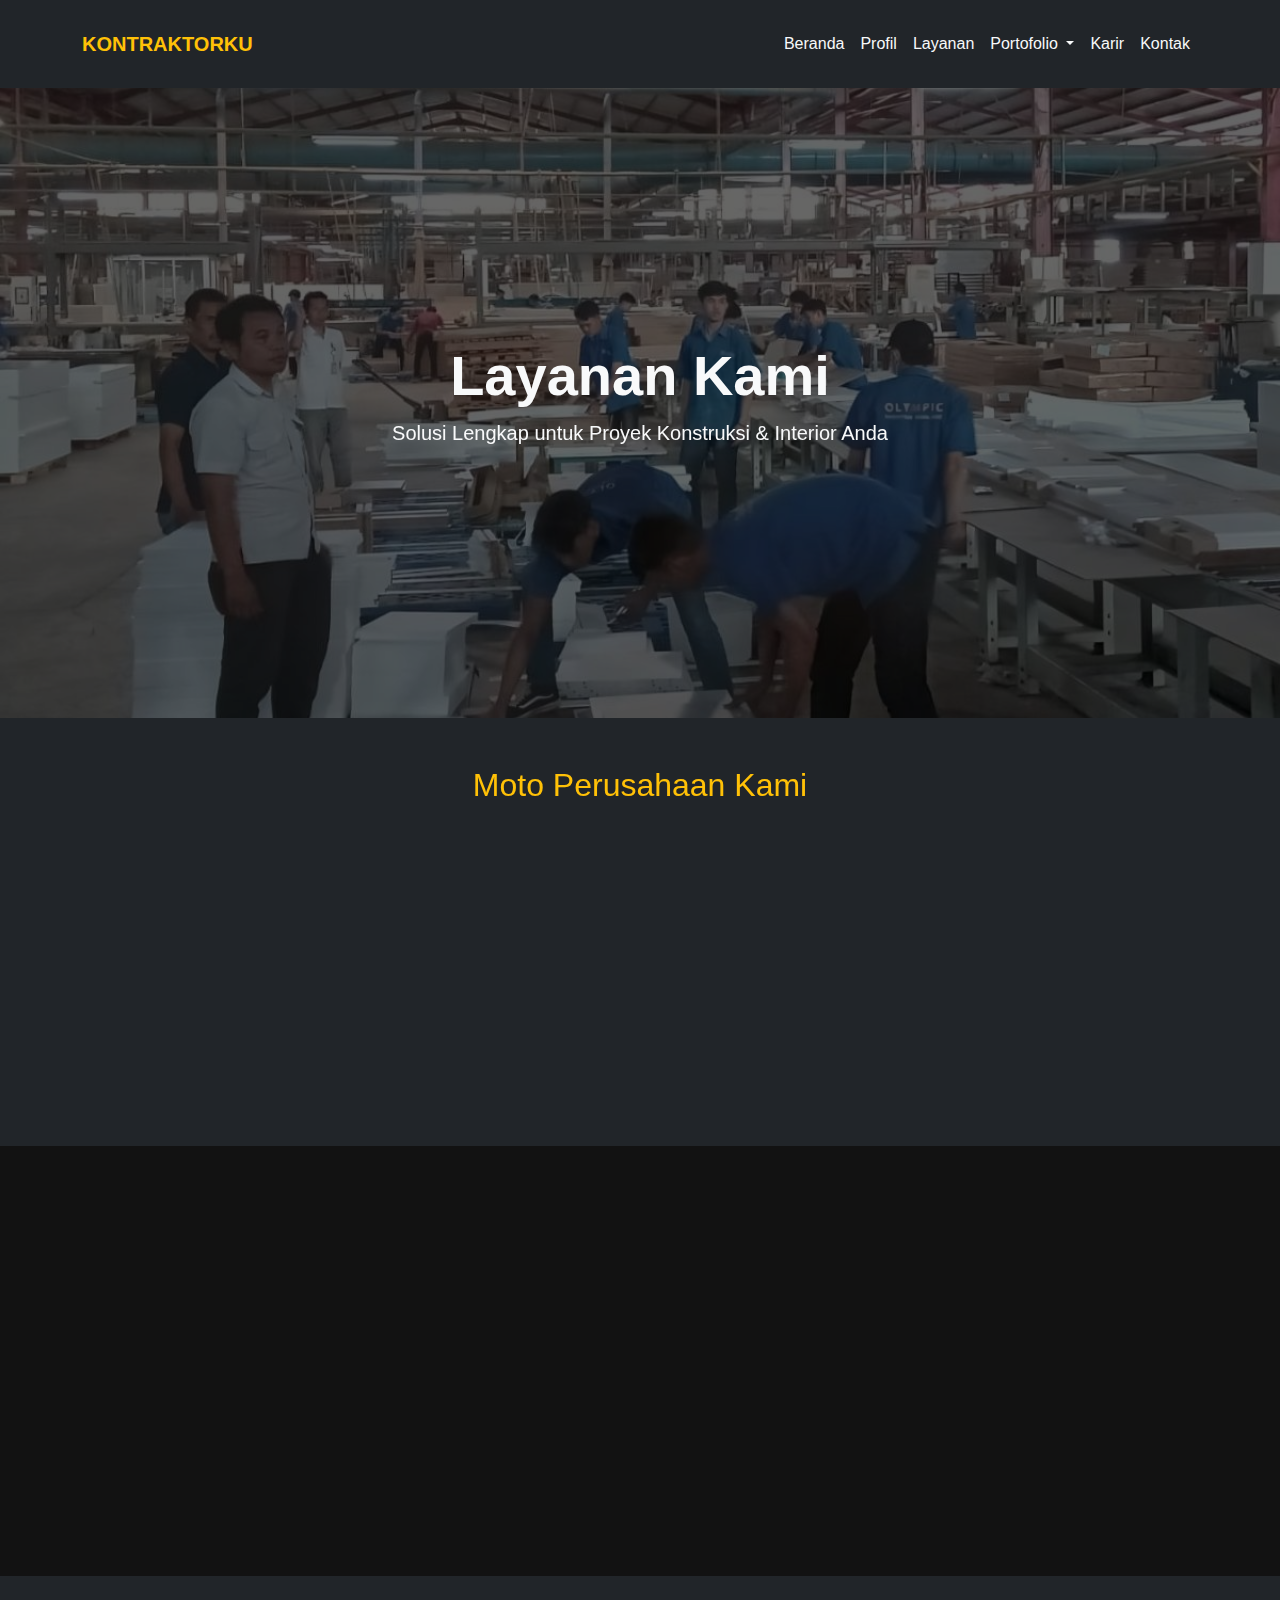
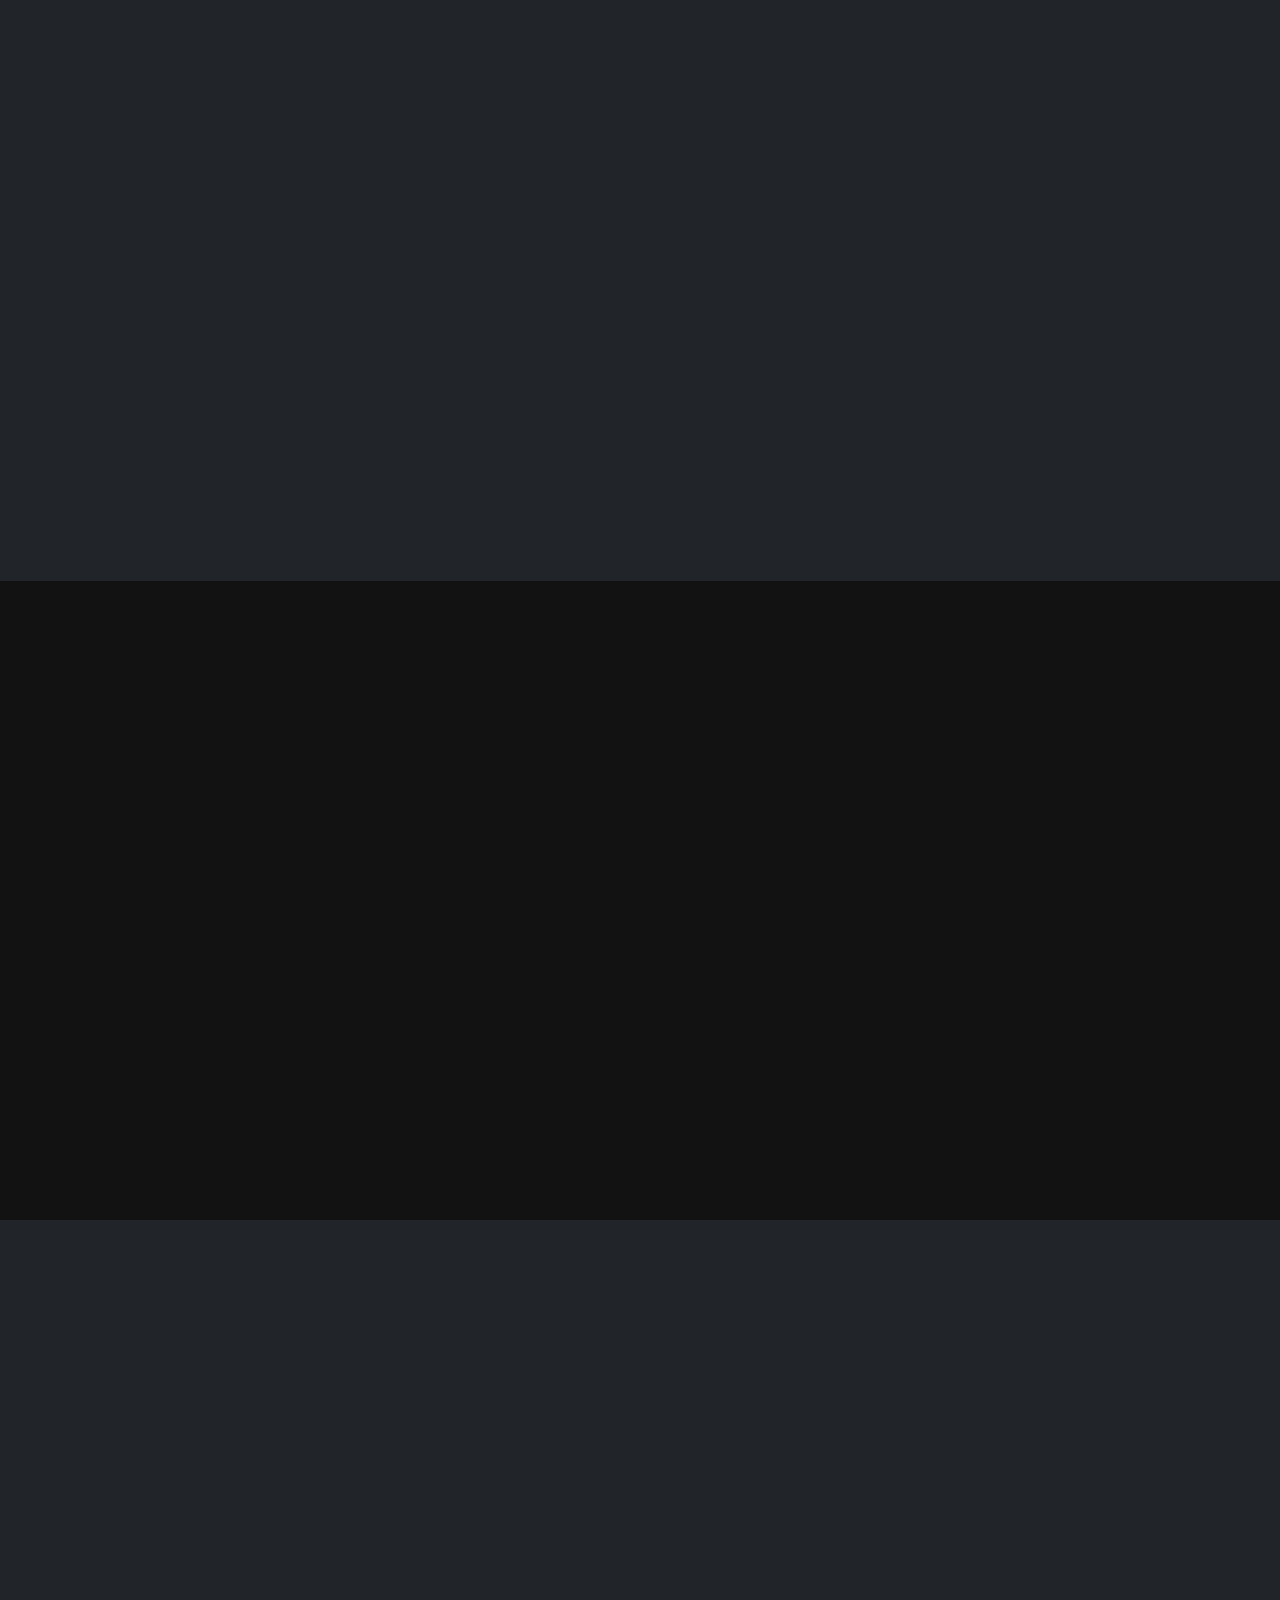
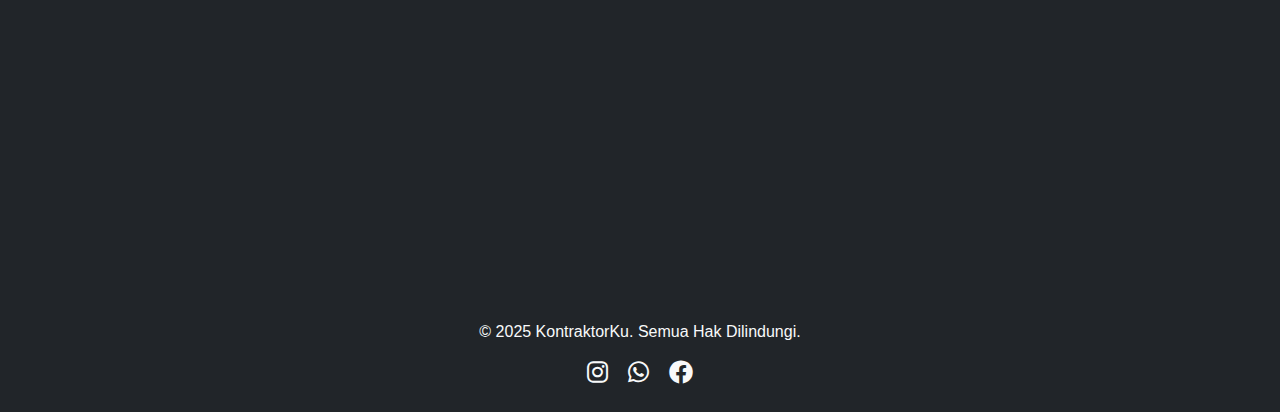
<file: layanan.html>
<!DOCTYPE html>
<html lang="id">
  <head>
    <meta charset="UTF-8" />
    <meta name="viewport" content="width=device-width, initial-scale=1.0" />
    <title>Layanan - Kontraktor & Jasa Interior Terpercaya</title>
    <link
      href="https://cdn.jsdelivr.net/npm/bootstrap@5.3.0/dist/css/bootstrap.min.css"
      rel="stylesheet"
    />
    <link
      rel="stylesheet"
      href="https://cdnjs.cloudflare.com/ajax/libs/font-awesome/6.0.0/css/all.min.css"
    />
    <link rel="stylesheet" href="https://unpkg.com/aos@next/dist/aos.css" />
    <link rel="stylesheet" href="style.css" />
  </head>
  <body>
    <!-- Header -->
    <header class="bg-dark text-light sticky-top">
      <div class="container py-3">
        <nav class="navbar navbar-expand-lg">
          <a class="navbar-brand fw-bold text-warning" href="index.html"
            >KONTRAKTORKU</a
          >
          <button
            class="navbar-toggler"
            type="button"
            data-bs-toggle="collapse"
            data-bs-target="#navbarNav"
          >
            <span class="navbar-toggler-icon"></span>
          </button>
          <div class="collapse navbar-collapse" id="navbarNav">
            <ul class="navbar-nav ms-auto">
              <li class="nav-item">
                <a class="nav-link text-light" href="index.html">Beranda</a>
              </li>
              <li class="nav-item">
                <a class="nav-link text-light" href="profil.html">Profil</a>
              </li>
              <li class="nav-item">
                <a class="nav-link text-light" href="layanan.html">Layanan</a>
              </li>
              <li class="nav-item dropdown">
                <a
                  class="nav-link text-light dropdown-toggle"
                  href="#"
                  role="button"
                  data-bs-toggle="dropdown"
                >
                  Portofolio
                </a>
                <ul class="dropdown-menu bg-dark">
                  <li>
                    <a
                      class="dropdown-item text-light"
                      href="portofolio-interior.html"
                      >Interior</a
                    >
                  </li>
                  <li>
                    <a
                      class="dropdown-item text-light"
                      href="portofolio-bangunan.html"
                      >Bangunan Baru</a
                    >
                  </li>
                  <li>
                    <a
                      class="dropdown-item text-light"
                      href="portofolio-renovasi.html"
                      >Renovasi</a
                    >
                  </li>
                </ul>
              </li>
              <li class="nav-item">
                <a class="nav-link text-light" href="karir.html">Karir</a>
              </li>
              <li class="nav-item">
                <a class="nav-link text-light" href="kontak.html">Kontak</a>
              </li>
            </ul>
          </div>
        </nav>
      </div>
    </header>

    <!-- Hero Section -->
    <section class="hero-layanan text-light text-center py-5">
      <div class="container py-5">
        <h1 class="display-4 fw-bold" data-aos="fade-up">Layanan Kami</h1>
        <p class="lead" data-aos="fade-up" data-aos-delay="200">
          Solusi Lengkap untuk Proyek Konstruksi & Interior Anda
        </p>
      </div>
    </section>

    <!-- Moto Perusahaan -->
    <section id="moto" class="py-5 bg-dark text-light">
      <div class="container">
        <h2 class="text-center mb-5 text-warning" data-aos="fade-up">
          Moto Perusahaan Kami
        </h2>
        <div class="row g-4">
          <div class="col-md-6 col-lg-3" data-aos="zoom-in-up">
            <div class="moto-card text-center p-3">
              <img
                src="img/moto1.jpg"
                class="img-fluid rounded shadow"
                alt="Kreatif"
              />
              <h5 class="mt-3">Kreatif</h5>
            </div>
          </div>
          <div
            class="col-md-6 col-lg-3"
            data-aos="zoom-in-up"
            data-aos-delay="100"
          >
            <div class="moto-card text-center p-3">
              <img
                src="img/moto2.jpg"
                class="img-fluid rounded shadow"
                alt="Profesional"
              />
              <h5 class="mt-3">Profesional</h5>
            </div>
          </div>
          <div
            class="col-md-6 col-lg-3"
            data-aos="zoom-in-up"
            data-aos-delay="200"
          >
            <div class="moto-card text-center p-3">
              <img
                src="img/moto3.jpeg"
                class="img-fluid rounded shadow"
                alt="Tepat Waktu"
              />
              <h5 class="mt-3">Tepat Waktu</h5>
            </div>
          </div>
          <div
            class="col-md-6 col-lg-3"
            data-aos="zoom-in-up"
            data-aos-delay="300"
          >
            <div class="moto-card text-center p-3">
              <img
                src="img/moto4.jpg"
                class="img-fluid rounded shadow"
                alt="Berkualitas"
              />
              <h5 class="mt-3">Berkualitas</h5>
            </div>
          </div>
        </div>
      </div>
    </section>

    <!-- Interior dan Desain Arsitektural -->
    <section id="interior-arsitektur" class="py-5">
      <div class="container">
        <h2 class="text-center mb-5 text-warning" data-aos="fade-up">
          Interior dan Desain Arsitektural
        </h2>
        <div class="row g-4">
          <div class="col-md-6 col-lg-3" data-aos="fade-up">
            <div class="service-card text-center p-3">
              <img
                src="img/desain.jpeg"
                class="img-fluid rounded shadow"
                alt="Desain"
              />
              <h5 class="mt-3">Desain</h5>
            </div>
          </div>
          <div
            class="col-md-6 col-lg-3"
            data-aos="fade-up"
            data-aos-delay="100"
          >
            <div class="service-card text-center p-3">
              <img
                src="img/Produksi Interior.png"
                class="img-fluid rounded shadow"
                alt="Produksi Interior"
              />
              <h5 class="mt-3">Produksi Interior</h5>
            </div>
          </div>
          <div
            class="col-md-6 col-lg-3"
            data-aos="fade-up"
            data-aos-delay="200"
          >
            <div class="service-card text-center p-3">
              <img
                src="img/bangunan.jpg"
                class="img-fluid rounded shadow"
                alt="Bangunan Baru"
              />
              <h5 class="mt-3">Bangunan Baru</h5>
            </div>
          </div>
          <div
            class="col-md-6 col-lg-3"
            data-aos="fade-up"
            data-aos-delay="300"
          >
            <div class="service-card text-center p-3">
              <img
                src="img/renovasi.webp"
                class="img-fluid rounded shadow"
                alt="Renovasi"
              />
              <h5 class="mt-3">Renovasi</h5>
            </div>
          </div>
        </div>
      </div>
    </section>

    <!-- Furnitur -->
    <section id="furnitur" class="py-5 bg-dark text-light">
      <div class="container">
        <h2 class="text-center mb-5 text-warning" data-aos="fade-up">
          Furnitur
        </h2>
        <div class="row justify-content-center">
          <div class="col-lg-8" data-aos="fade-up">
            <img
              src="img/funitur.png"
              class="img-fluid rounded shadow"
              alt="Furnitur"
            />
            <p class="mt-3 text-center">
              Kami menyediakan furnitur custom yang dibuat dengan material
              terbaik dan desain yang sesuai kebutuhan Anda.
            </p>
          </div>
        </div>
      </div>
    </section>

    <!-- Perawatan Bangunan -->
    <section id="perawatan" class="py-5">
      <div class="container">
        <h2 class="text-center mb-5 text-warning" data-aos="fade-up">
          Perawatan Bangunan
        </h2>
        <div class="row justify-content-center">
          <div class="col-lg-8" data-aos="fade-up">
            <img
              src="img/perawatan.jpg"
              class="img-fluid rounded shadow"
              alt="Perawatan Bangunan"
            />
            <p class="mt-3 text-center">
              Layanan perawatan dan perbaikan untuk menjaga kondisi bangunan
              tetap prima dan awet.
            </p>
          </div>
        </div>
      </div>
    </section>

    <!-- Konsultan Pengawas -->
    <section id="konsultan" class="py-5 bg-dark text-light">
      <div class="container">
        <h2 class="text-center mb-5 text-warning" data-aos="fade-up">
          Konsultan Pengawas
        </h2>
        <div class="row justify-content-center">
          <div class="col-lg-8" data-aos="fade-up">
            <img
              src="img/tim1.jpg"
              class="img-fluid rounded shadow"
              alt="Konsultan Pengawas"
            />
            <p class="mt-3 text-center">
              Kami menyediakan jasa konsultasi dan pengawasan proyek untuk
              memastikan kualitas dan ketepatan waktu pelaksanaan.
            </p>
          </div>
        </div>
      </div>
    </section>

    <!-- Footer -->
    <footer class="bg-dark text-light py-4">
      <div class="container text-center">
        <p>&copy; 2025 KontraktorKu. Semua Hak Dilindungi.</p>
        <div class="mt-2">
          <a href="#" class="text-light mx-2"
            ><i class="fab fa-instagram"></i
          ></a>
          <a href="#" class="text-light mx-2"
            ><i class="fab fa-whatsapp"></i
          ></a>
          <a href="#" class="text-light mx-2"
            ><i class="fab fa-facebook"></i
          ></a>
        </div>
      </div>
    </footer>

    <script src="https://cdn.jsdelivr.net/npm/bootstrap@5.3.0/dist/js/bootstrap.bundle.min.js"></script>
    <script src="https://unpkg.com/aos@next/dist/aos.js"></script>
    <script>
      AOS.init({
        duration: 1000,
        easing: "ease-in-out",
        once: true,
        offset: 100,
      });
    </script>
  </body>
</html>
</file>
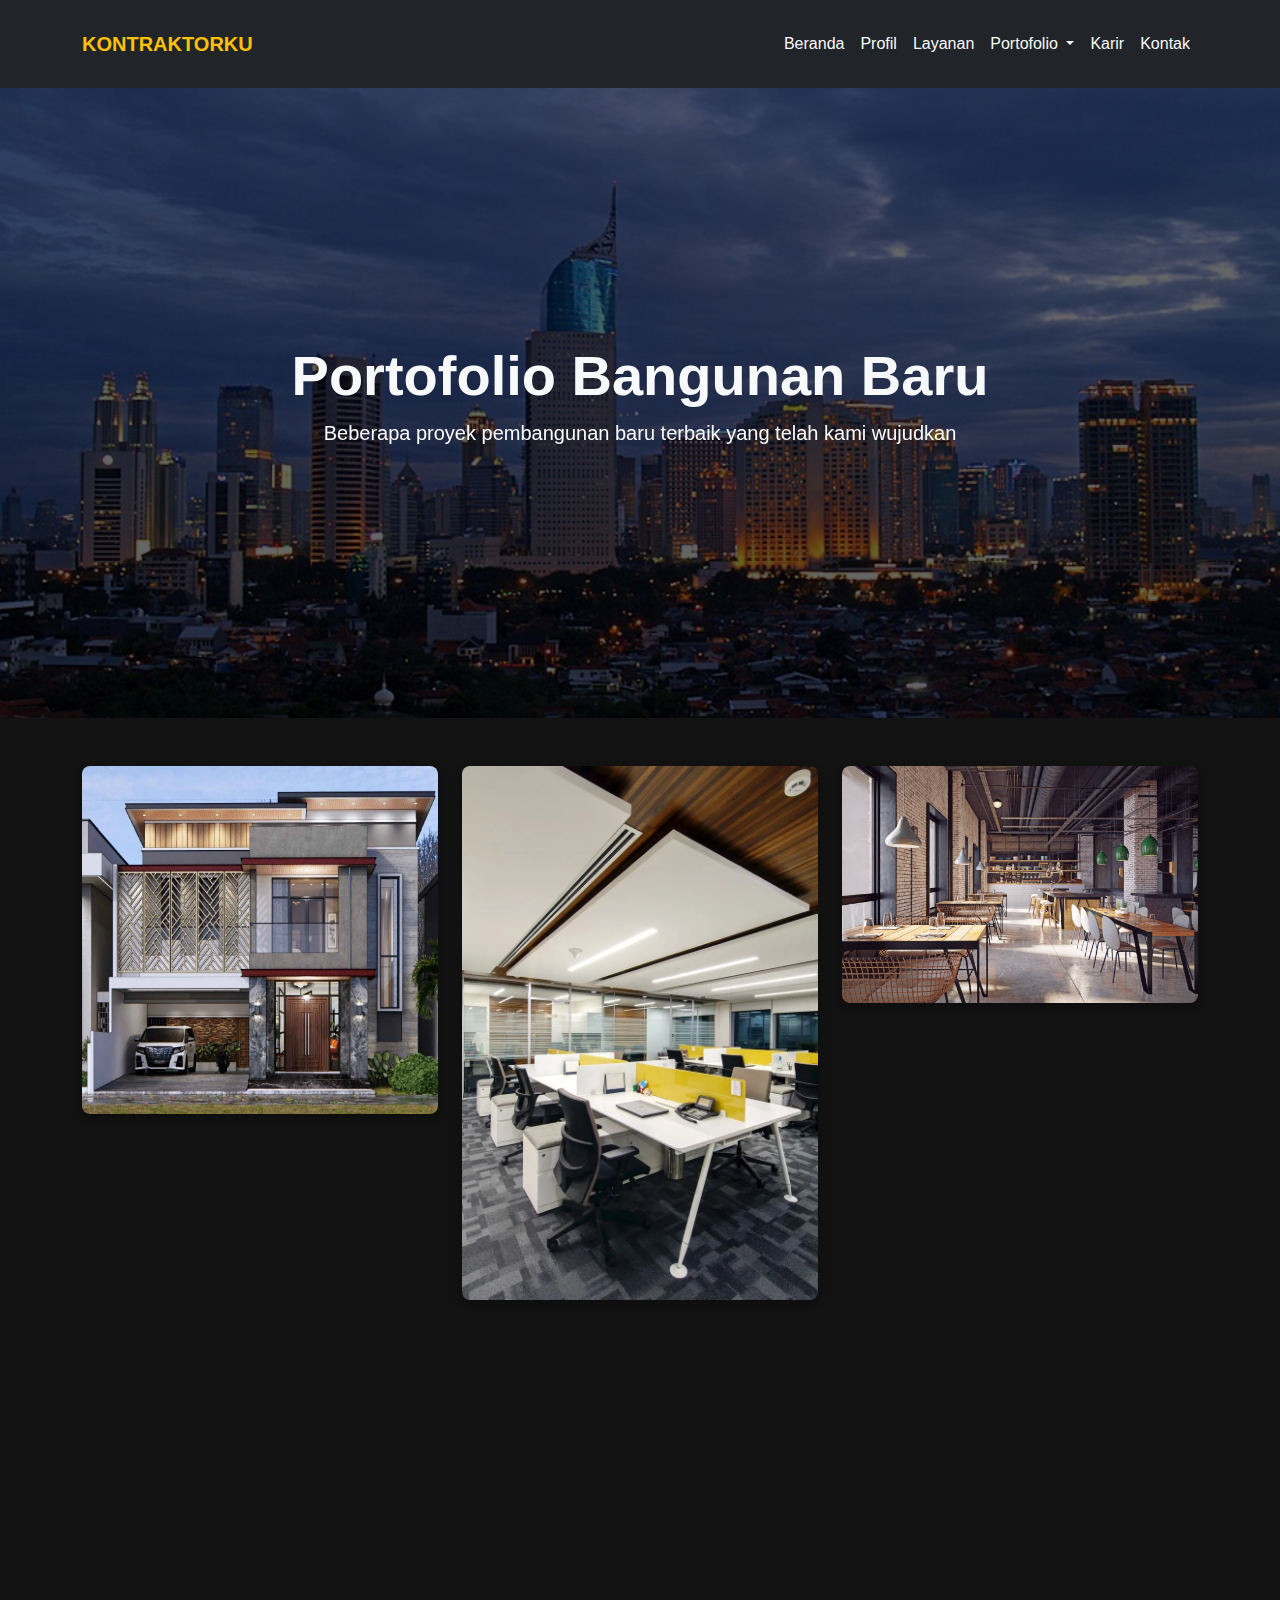
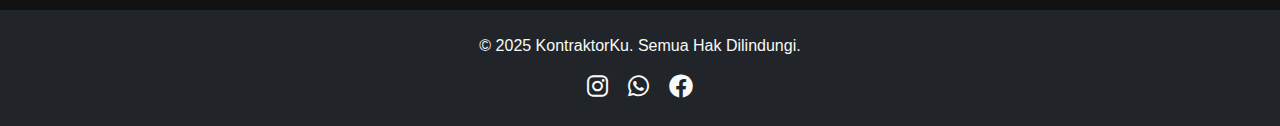
<file: portofolio-bangunan.html>
<!DOCTYPE html>
<html lang="id">
  <head>
    <meta charset="UTF-8" />
    <meta name="viewport" content="width=device-width, initial-scale=1.0" />
    <title>
      Portofolio Bangunan Baru - Kontraktor & Jasa Interior Terpercaya
    </title>
    <link
      href="https://cdn.jsdelivr.net/npm/bootstrap@5.3.0/dist/css/bootstrap.min.css"
      rel="stylesheet"
    />
    <link
      rel="stylesheet"
      href="https://cdnjs.cloudflare.com/ajax/libs/font-awesome/6.0.0/css/all.min.css"
    />
    <link rel="stylesheet" href="https://unpkg.com/aos@next/dist/aos.css" />
    <link rel="stylesheet" href="style.css" />
  </head>
  <body>
    <!-- Header -->
    <header class="bg-dark text-light sticky-top">
      <div class="container py-3">
        <nav class="navbar navbar-expand-lg">
          <a class="navbar-brand fw-bold text-warning" href="index.html"
            >KONTRAKTORKU</a
          >
          <button
            class="navbar-toggler"
            type="button"
            data-bs-toggle="collapse"
            data-bs-target="#navbarNav"
          >
            <span class="navbar-toggler-icon"></span>
          </button>
          <div class="collapse navbar-collapse" id="navbarNav">
            <ul class="navbar-nav ms-auto">
              <li class="nav-item">
                <a class="nav-link text-light" href="index.html">Beranda</a>
              </li>
              <li class="nav-item">
                <a class="nav-link text-light" href="profil.html">Profil</a>
              </li>
              <li class="nav-item">
                <a class="nav-link text-light" href="layanan.html">Layanan</a>
              </li>
              <li class="nav-item dropdown">
                <a
                  class="nav-link text-light dropdown-toggle active"
                  href="#"
                  role="button"
                  data-bs-toggle="dropdown"
                >
                  Portofolio
                </a>
                <ul class="dropdown-menu bg-dark">
                  <li>
                    <a
                      class="dropdown-item text-light"
                      href="portofolio-interior.html"
                      >Interior</a
                    >
                  </li>
                  <li>
                    <a
                      class="dropdown-item text-light active"
                      href="portofolio-bangunan.html"
                      >Bangunan Baru</a
                    >
                  </li>
                  <li>
                    <a
                      class="dropdown-item text-light"
                      href="portofolio-renovasi.html"
                      >Renovasi</a
                    >
                  </li>
                </ul>
              </li>
              <li class="nav-item">
                <a class="nav-link text-light" href="karir.html">Karir</a>
              </li>
              <li class="nav-item">
                <a class="nav-link text-light" href="kontak.html">Kontak</a>
              </li>
            </ul>
          </div>
        </nav>
      </div>
    </header>

    <!-- Hero Section -->
    <section class="hero-portofolio-bangunan text-light text-center py-5">
      <div class="container py-5">
        <h1 class="display-4 fw-bold" data-aos="fade-up">
          Portofolio Bangunan Baru
        </h1>
        <p class="lead" data-aos="fade-up" data-aos-delay="200">
          Beberapa proyek pembangunan baru terbaik yang telah kami wujudkan
        </p>
      </div>
    </section>

    <!-- Portfolio Gallery -->
    <section id="gallery" class="py-5">
      <div class="container">
        <div class="row g-4">
          <div
            class="col-md-6 col-lg-4"
            data-aos="zoom-in"
            data-aos-delay="100"
          >
            <div class="portfolio-item">
              <img
                src="img/porto-bangunan-1.jpg.webp"
                class="img-fluid rounded shadow"
                alt="Bangunan 1"
              />
              <div class="portfolio-overlay">
                <h5>Rumah Mewah 2 Lantai</h5>
                <p>Modern Elegan</p>
              </div>
            </div>
          </div>
          <div
            class="col-md-6 col-lg-4"
            data-aos="zoom-in"
            data-aos-delay="200"
          >
            <div class="portfolio-item">
              <img
                src="img/porto-bangunan-2.webp"
                class="img-fluid rounded shadow"
                alt="Bangunan 2"
              />
              <div class="portfolio-overlay">
                <h5>Kantor Perusahaan</h5>
                <p>Modern Minimalis</p>
              </div>
            </div>
          </div>
          <div
            class="col-md-6 col-lg-4"
            data-aos="zoom-in"
            data-aos-delay="300"
          >
            <div class="portfolio-item">
              <img
                src="img/porto-bangunan-3.jpg"
                class="img-fluid rounded shadow"
                alt="Bangunan 3"
              />
              <div class="portfolio-overlay">
                <h5>Restoran Modern</h5>
                <p>Industrial Style</p>
              </div>
            </div>
          </div>
          <div
            class="col-md-6 col-lg-4"
            data-aos="zoom-in"
            data-aos-delay="100"
          >
            <div class="portfolio-item">
              <img
                src="img/porto-bangunan-4.jpg"
                class="img-fluid rounded shadow"
                alt="Bangunan 4"
              />
              <div class="portfolio-overlay">
                <h5>Gedung Pendidikan</h5>
                <p>Fungsional & Ramah Lingkungan</p>
              </div>
            </div>
          </div>
          <div
            class="col-md-6 col-lg-4"
            data-aos="zoom-in"
            data-aos-delay="200"
          >
            <div class="portfolio-item">
              <img
                src="img/porto-bangunan-5.webp"
                class="img-fluid rounded shadow"
                alt="Bangunan 5"
              />
              <div class="portfolio-overlay">
                <h5>Hotel Mewah</h5>
                <p>Desain Kontemporer</p>
              </div>
            </div>
          </div>
          <div
            class="col-md-6 col-lg-4"
            data-aos="zoom-in"
            data-aos-delay="300"
          >
            <div class="portfolio-item">
              <img
                src="img/porto-bangunan-6.jpg"
                class="img-fluid rounded shadow"
                alt="Bangunan 6"
              />
              <div class="portfolio-overlay">
                <h5>Perumahan Eksklusif</h5>
                <p>Komplek Perumahan Mewah</p>
              </div>
            </div>
          </div>
        </div>
      </div>
    </section>

    <!-- Footer -->
    <footer class="bg-dark text-light py-4">
      <div class="container text-center">
        <p>&copy; 2025 KontraktorKu. Semua Hak Dilindungi.</p>
        <div class="mt-2">
          <a href="#" class="text-light mx-2"
            ><i class="fab fa-instagram"></i
          ></a>
          <a href="#" class="text-light mx-2"
            ><i class="fab fa-whatsapp"></i
          ></a>
          <a href="#" class="text-light mx-2"
            ><i class="fab fa-facebook"></i
          ></a>
        </div>
      </div>
    </footer>

    <script src="https://cdn.jsdelivr.net/npm/bootstrap@5.3.0/dist/js/bootstrap.bundle.min.js"></script>
    <script src="https://unpkg.com/aos@next/dist/aos.js"></script>
    <script>
      AOS.init({
        duration: 1000,
        easing: "ease-in-out",
        once: true,
        offset: 100,
      });
    </script>
  </body>
</html>
</file>
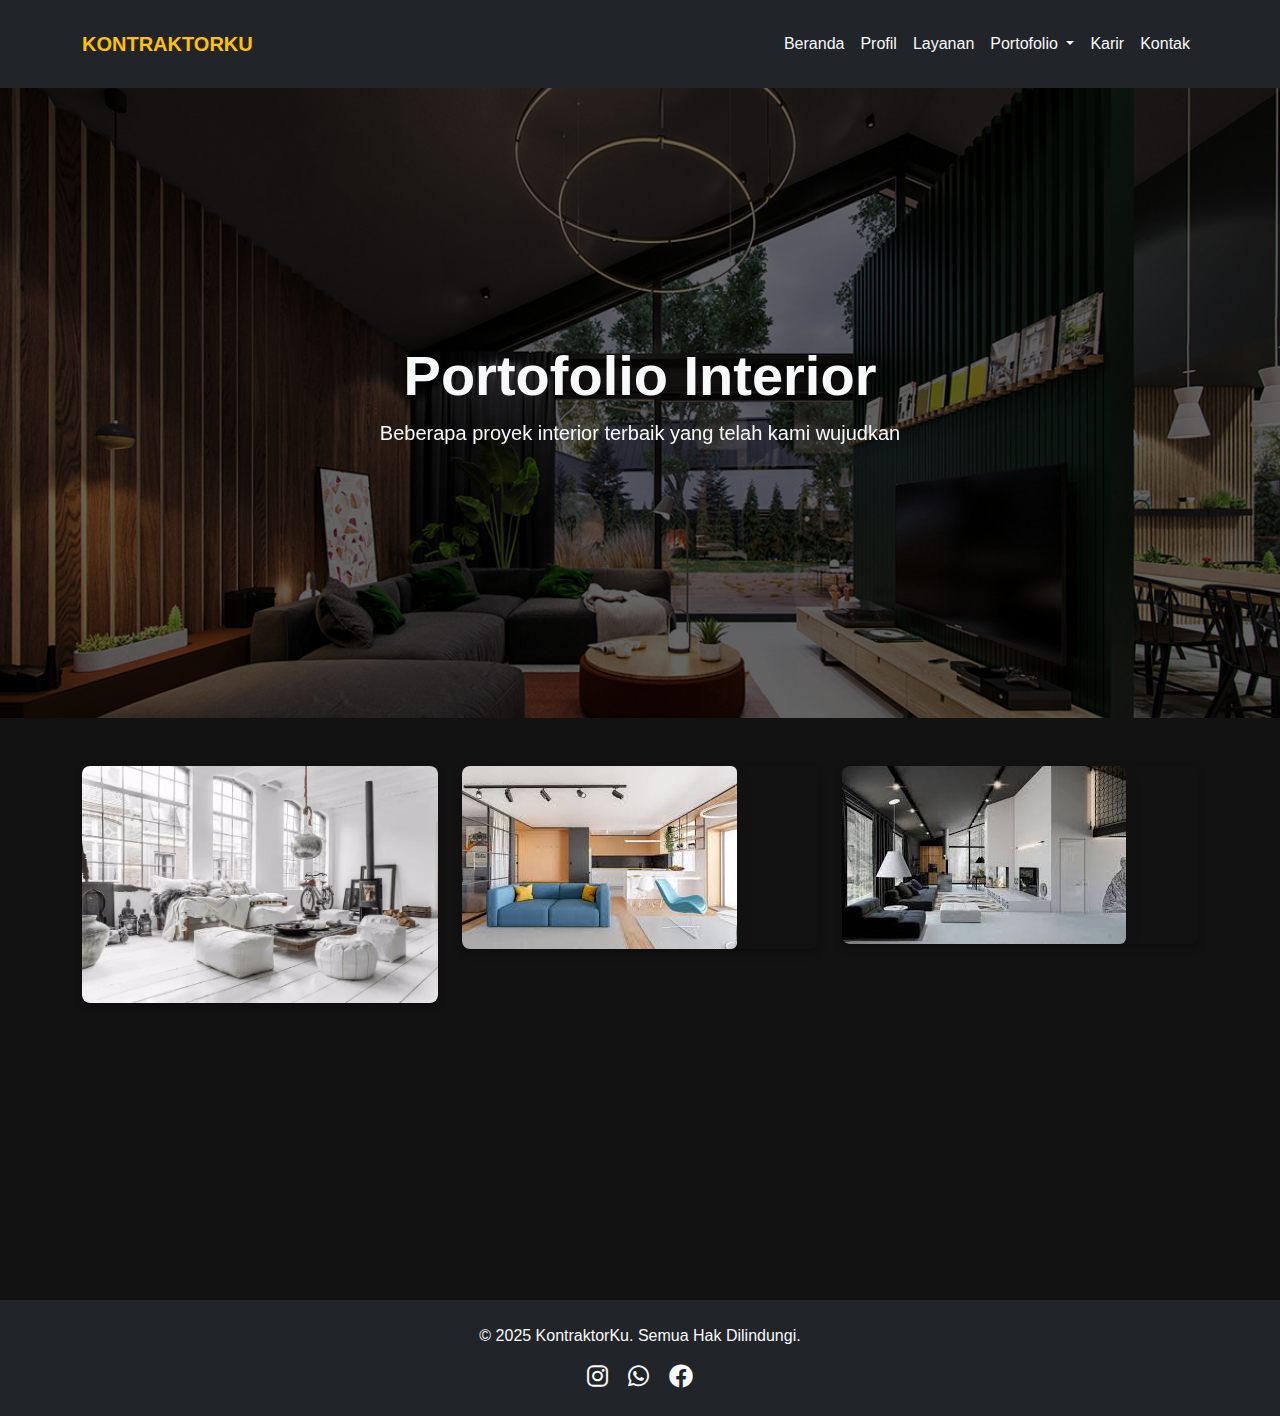
<file: portofolio-interior.html>
<!DOCTYPE html>
<html lang="id">
  <head>
    <meta charset="UTF-8" />
    <meta name="viewport" content="width=device-width, initial-scale=1.0" />
    <title>Portofolio Interior - Kontraktor & Jasa Interior Terpercaya</title>
    <link
      href="https://cdn.jsdelivr.net/npm/bootstrap@5.3.0/dist/css/bootstrap.min.css"
      rel="stylesheet"
    />
    <link
      rel="stylesheet"
      href="https://cdnjs.cloudflare.com/ajax/libs/font-awesome/6.0.0/css/all.min.css"
    />
    <link rel="stylesheet" href="https://unpkg.com/aos@next/dist/aos.css" />
    <link rel="stylesheet" href="style.css" />
  </head>
  <body>
    <!-- Header -->
    <header class="bg-dark text-light sticky-top">
      <div class="container py-3">
        <nav class="navbar navbar-expand-lg">
          <a class="navbar-brand fw-bold text-warning" href="index.html"
            >KONTRAKTORKU</a
          >
          <button
            class="navbar-toggler"
            type="button"
            data-bs-toggle="collapse"
            data-bs-target="#navbarNav"
          >
            <span class="navbar-toggler-icon"></span>
          </button>
          <div class="collapse navbar-collapse" id="navbarNav">
            <ul class="navbar-nav ms-auto">
              <li class="nav-item">
                <a class="nav-link text-light" href="index.html">Beranda</a>
              </li>
              <li class="nav-item">
                <a class="nav-link text-light" href="profil.html">Profil</a>
              </li>
              <li class="nav-item">
                <a class="nav-link text-light" href="layanan.html">Layanan</a>
              </li>
              <li class="nav-item dropdown">
                <a
                  class="nav-link text-light dropdown-toggle active"
                  href="#"
                  role="button"
                  data-bs-toggle="dropdown"
                >
                  Portofolio
                </a>
                <ul class="dropdown-menu bg-dark">
                  <li>
                    <a
                      class="dropdown-item text-light active"
                      href="portofolio-interior.html"
                      >Interior</a
                    >
                  </li>
                  <li>
                    <a
                      class="dropdown-item text-light"
                      href="portofolio-bangunan.html"
                      >Bangunan Baru</a
                    >
                  </li>
                  <li>
                    <a
                      class="dropdown-item text-light"
                      href="portofolio-renovasi.html"
                      >Renovasi</a
                    >
                  </li>
                </ul>
              </li>
              <li class="nav-item">
                <a class="nav-link text-light" href="karir.html">Karir</a>
              </li>
              <li class="nav-item">
                <a class="nav-link text-light" href="kontak.html">Kontak</a>
              </li>
            </ul>
          </div>
        </nav>
      </div>
    </header>

    <!-- Hero Section -->
    <section class="hero-portofolio text-light text-center py-5">
      <div class="container py-5">
        <h1 class="display-4 fw-bold" data-aos="fade-up">
          Portofolio Interior
        </h1>
        <p class="lead" data-aos="fade-up" data-aos-delay="200">
          Beberapa proyek interior terbaik yang telah kami wujudkan
        </p>
      </div>
    </section>

    <!-- Portfolio Gallery -->
    <section id="gallery" class="py-5">
      <div class="container">
        <div class="row g-4">
          <div
            class="col-md-6 col-lg-4"
            data-aos="zoom-in"
            data-aos-delay="100"
          >
            <div class="portfolio-item">
              <img
                src="img/porto-interior-1.webp"
                class="img-fluid rounded shadow"
                alt="Interior 1"
              />
              <div class="portfolio-overlay">
                <h5>Rumah Mewah</h5>
                <p>Desain Interior Modern</p>
              </div>
            </div>
          </div>
          <div
            class="col-md-6 col-lg-4"
            data-aos="zoom-in"
            data-aos-delay="200"
          >
            <div class="portfolio-item">
              <img
                src="img/porto-interior-2.jpg"
                class="img-fluid rounded shadow"
                alt="Interior 2"
              />
              <div class="portfolio-overlay">
                <h5>Kantor Eksekutif</h5>
                <p>Desain Interior Minimalis</p>
              </div>
            </div>
          </div>
          <div
            class="col-md-6 col-lg-4"
            data-aos="zoom-in"
            data-aos-delay="300"
          >
            <div class="portfolio-item">
              <img
                src="img/porto-interior-3.jpg"
                class="img-fluid rounded shadow"
                alt="Interior 3"
              />
              <div class="portfolio-overlay">
                <h5>Restoran Elegan</h5>
                <p>Desain Interior Klasik</p>
              </div>
            </div>
          </div>
          <div
            class="col-md-6 col-lg-4"
            data-aos="zoom-in"
            data-aos-delay="100"
          >
            <div class="portfolio-item">
              <img
                src="img/porto-interior-4.jpg"
                class="img-fluid rounded shadow"
                alt="Interior 4"
              />
              <div class="portfolio-overlay">
                <h5>Apartemen Mewah</h5>
                <p>Desain Interior Kontemporer</p>
              </div>
            </div>
          </div>
          <div
            class="col-md-6 col-lg-4"
            data-aos="zoom-in"
            data-aos-delay="200"
          >
            <div class="portfolio-item">
              <img
                src="img/porto-interior-5.jpg"
                class="img-fluid rounded shadow"
                alt="Interior 5"
              />
              <div class="portfolio-overlay">
                <h5>Ruang Keluarga Modern</h5>
                <p>Desain Interior Fungsional</p>
              </div>
            </div>
          </div>
          <div
            class="col-md-6 col-lg-4"
            data-aos="zoom-in"
            data-aos-delay="300"
          >
            <div class="portfolio-item">
              <img
                src="img/porto-interior-6.jpg"
                class="img-fluid rounded shadow"
                alt="Interior 6"
              />
              <div class="portfolio-overlay">
                <h5>Kamar Tidur Eksklusif</h5>
                <p>Desain Interior Mewah</p>
              </div>
            </div>
          </div>
        </div>
      </div>
    </section>

    <!-- Footer -->
    <footer class="bg-dark text-light py-4">
      <div class="container text-center">
        <p>&copy; 2025 KontraktorKu. Semua Hak Dilindungi.</p>
        <div class="mt-2">
          <a href="#" class="text-light mx-2"
            ><i class="fab fa-instagram"></i
          ></a>
          <a href="#" class="text-light mx-2"
            ><i class="fab fa-whatsapp"></i
          ></a>
          <a href="#" class="text-light mx-2"
            ><i class="fab fa-facebook"></i
          ></a>
        </div>
      </div>
    </footer>

    <script src="https://cdn.jsdelivr.net/npm/bootstrap@5.3.0/dist/js/bootstrap.bundle.min.js"></script>
    <script src="https://unpkg.com/aos@next/dist/aos.js"></script>
    <script>
      AOS.init({
        duration: 1000,
        easing: "ease-in-out",
        once: true,
        offset: 100,
      });
    </script>
  </body>
</html>
</file>
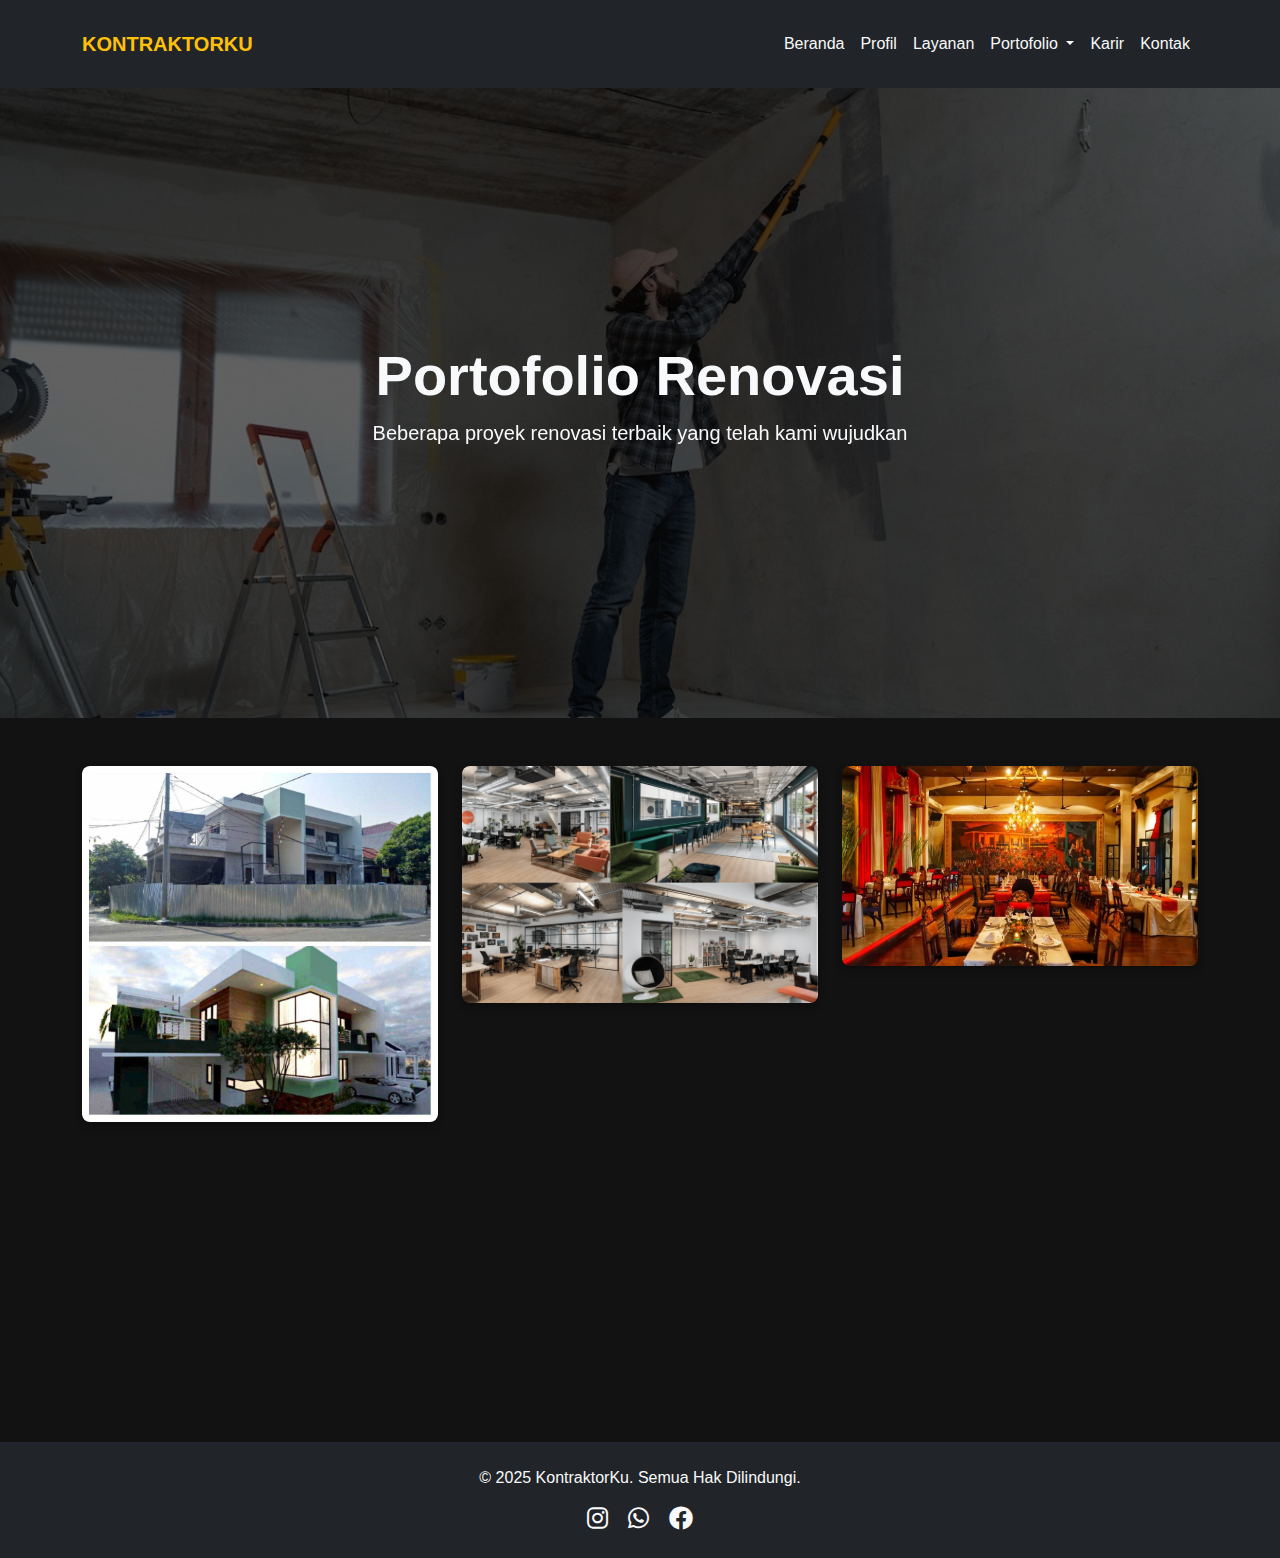
<file: portofolio-renovasi.html>
<!DOCTYPE html>
<html lang="id">
  <head>
    <meta charset="UTF-8" />
    <meta name="viewport" content="width=device-width, initial-scale=1.0" />
    <title>Portofolio Renovasi - Kontraktor & Jasa Interior Terpercaya</title>
    <link
      href="https://cdn.jsdelivr.net/npm/bootstrap@5.3.0/dist/css/bootstrap.min.css"
      rel="stylesheet"
    />
    <link
      rel="stylesheet"
      href="https://cdnjs.cloudflare.com/ajax/libs/font-awesome/6.0.0/css/all.min.css"
    />
    <link rel="stylesheet" href="https://unpkg.com/aos@next/dist/aos.css" />
    <link rel="stylesheet" href="style.css" />
  </head>
  <body>
    <!-- Header -->
    <header class="bg-dark text-light sticky-top">
      <div class="container py-3">
        <nav class="navbar navbar-expand-lg">
          <a class="navbar-brand fw-bold text-warning" href="index.html"
            >KONTRAKTORKU</a
          >
          <button
            class="navbar-toggler"
            type="button"
            data-bs-toggle="collapse"
            data-bs-target="#navbarNav"
          >
            <span class="navbar-toggler-icon"></span>
          </button>
          <div class="collapse navbar-collapse" id="navbarNav">
            <ul class="navbar-nav ms-auto">
              <li class="nav-item">
                <a class="nav-link text-light" href="index.html">Beranda</a>
              </li>
              <li class="nav-item">
                <a class="nav-link text-light" href="profil.html">Profil</a>
              </li>
              <li class="nav-item">
                <a class="nav-link text-light" href="layanan.html">Layanan</a>
              </li>
              <li class="nav-item dropdown">
                <a
                  class="nav-link text-light dropdown-toggle active"
                  href="#"
                  role="button"
                  data-bs-toggle="dropdown"
                >
                  Portofolio
                </a>
                <ul class="dropdown-menu bg-dark">
                  <li>
                    <a
                      class="dropdown-item text-light"
                      href="portofolio-interior.html"
                      >Interior</a
                    >
                  </li>
                  <li>
                    <a
                      class="dropdown-item text-light"
                      href="portofolio-bangunan.html"
                      >Bangunan Baru</a
                    >
                  </li>
                  <li>
                    <a
                      class="dropdown-item text-light active"
                      href="portofolio-renovasi.html"
                      >Renovasi</a
                    >
                  </li>
                </ul>
              </li>
              <li class="nav-item">
                <a class="nav-link text-light" href="karir.html">Karir</a>
              </li>
              <li class="nav-item">
                <a class="nav-link text-light" href="kontak.html">Kontak</a>
              </li>
            </ul>
          </div>
        </nav>
      </div>
    </header>

    <!-- Hero Section -->
    <section class="hero-portofolio-renovasi text-light text-center py-5">
      <div class="container py-5">
        <h1 class="display-4 fw-bold" data-aos="fade-up">
          Portofolio Renovasi
        </h1>
        <p class="lead" data-aos="fade-up" data-aos-delay="200">
          Beberapa proyek renovasi terbaik yang telah kami wujudkan
        </p>
      </div>
    </section>

    <!-- Portfolio Gallery -->
    <section id="gallery" class="py-5">
      <div class="container">
        <div class="row g-4">
          <div
            class="col-md-6 col-lg-4"
            data-aos="zoom-in"
            data-aos-delay="100"
          >
            <div class="portfolio-item">
              <img
                src="img/porto-renovasi-1.jpeg"
                class="img-fluid rounded shadow"
                alt="Renovasi 1"
              />
              <div class="portfolio-overlay">
                <h5>Rumah Tua Menjadi Modern</h5>
                <p>Renovasi Total</p>
              </div>
            </div>
          </div>
          <div
            class="col-md-6 col-lg-4"
            data-aos="zoom-in"
            data-aos-delay="200"
          >
            <div class="portfolio-item">
              <img
                src="img/porto-renovasi-2.webp"
                class="img-fluid rounded shadow"
                alt="Renovasi 2"
              />
              <div class="portfolio-overlay">
                <h5>Kantor Lama Diperbarui</h5>
                <p>Renovasi Fungsional</p>
              </div>
            </div>
          </div>
          <div
            class="col-md-6 col-lg-4"
            data-aos="zoom-in"
            data-aos-delay="300"
          >
            <div class="portfolio-item">
              <img
                src="img/porto-renovasi-3.jpg"
                class="img-fluid rounded shadow"
                alt="Renovasi 3"
              />
              <div class="portfolio-overlay">
                <h5>Restoran Klasik Baru</h5>
                <p>Renovasi Estetika</p>
              </div>
            </div>
          </div>
          <div
            class="col-md-6 col-lg-4"
            data-aos="zoom-in"
            data-aos-delay="100"
          >
            <div class="portfolio-item">
              <img
                src="img/porto-renovasi-4.jpg"
                class="img-fluid rounded shadow"
                alt="Renovasi 4"
              />
              <div class="portfolio-overlay">
                <h5>Ruang Tamu Baru</h5>
                <p>Renovasi Ringan</p>
              </div>
            </div>
          </div>
          <div
            class="col-md-6 col-lg-4"
            data-aos="zoom-in"
            data-aos-delay="200"
          >
            <div class="portfolio-item">
              <img
                src="img/porto-renovasi-5.webp"
                class="img-fluid rounded shadow"
                alt="Renovasi 5"
              />
              <div class="portfolio-overlay">
                <h5>Kamar Mandi Mewah</h5>
                <p>Renovasi Fungsional</p>
              </div>
            </div>
          </div>
          <div
            class="col-md-6 col-lg-4"
            data-aos="zoom-in"
            data-aos-delay="300"
          >
            <div class="portfolio-item">
              <img
                src="img/porto-renovasi-6.jpeg"
                class="img-fluid rounded shadow"
                alt="Renovasi 6"
              />
              <div class="portfolio-overlay">
                <h5>Dapur Modern</h5>
                <p>Renovasi Interior</p>
              </div>
            </div>
          </div>
        </div>
      </div>
    </section>

    <!-- Footer -->
    <footer class="bg-dark text-light py-4">
      <div class="container text-center">
        <p>&copy; 2025 KontraktorKu. Semua Hak Dilindungi.</p>
        <div class="mt-2">
          <a href="#" class="text-light mx-2"
            ><i class="fab fa-instagram"></i
          ></a>
          <a href="#" class="text-light mx-2"
            ><i class="fab fa-whatsapp"></i
          ></a>
          <a href="#" class="text-light mx-2"
            ><i class="fab fa-facebook"></i
          ></a>
        </div>
      </div>
    </footer>

    <script src="https://cdn.jsdelivr.net/npm/bootstrap@5.3.0/dist/js/bootstrap.bundle.min.js"></script>
    <script src="https://unpkg.com/aos@next/dist/aos.js"></script>
    <script>
      AOS.init({
        duration: 1000,
        easing: "ease-in-out",
        once: true,
        offset: 100,
      });
    </script>
  </body>
</html>
</file>
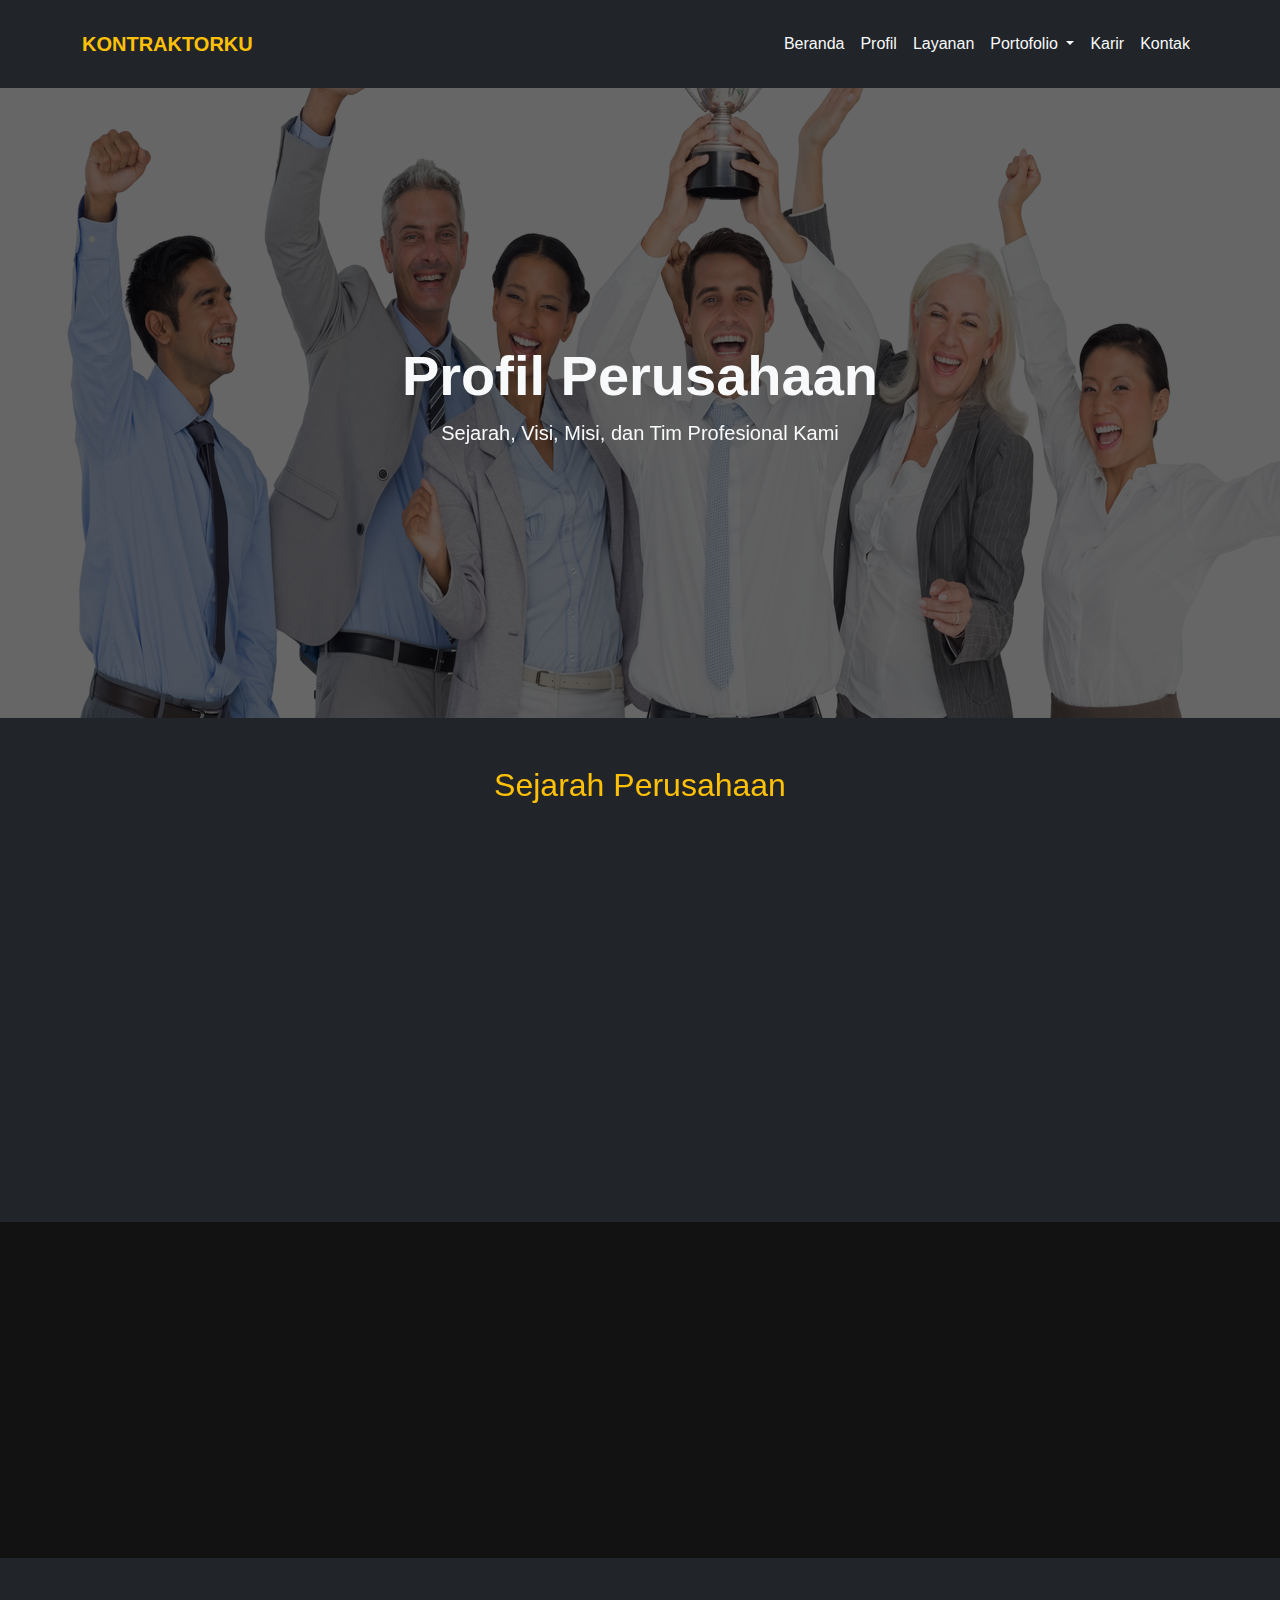
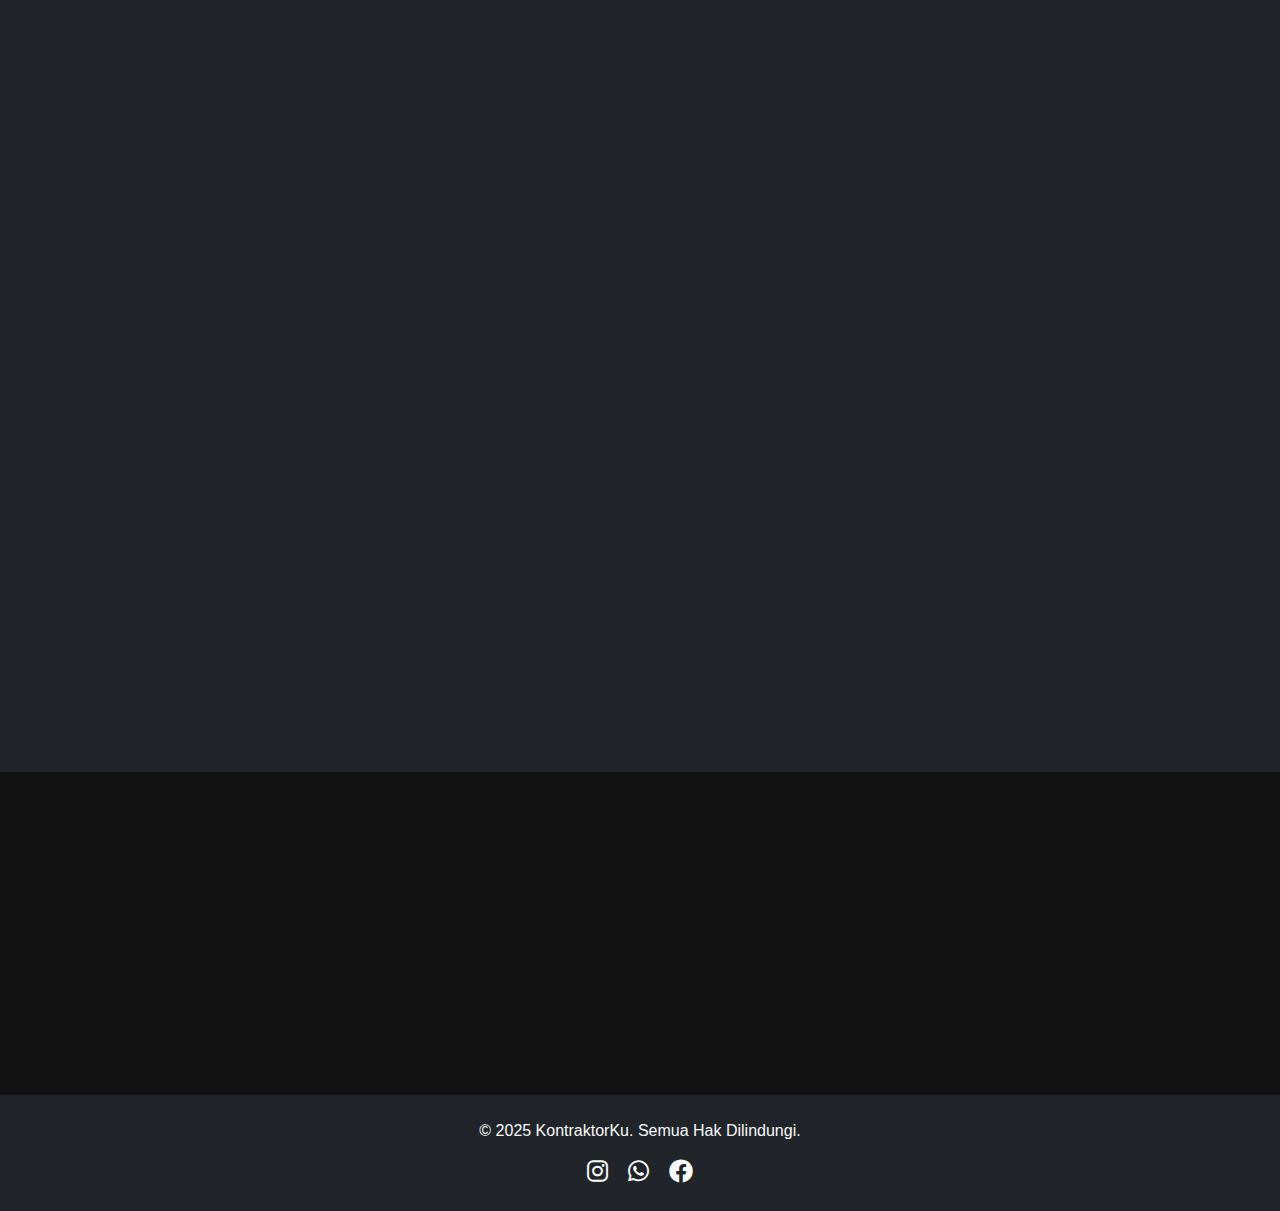
<file: profil.html>
<!DOCTYPE html>
<html lang="id">
  <head>
    <meta charset="UTF-8" />
    <meta name="viewport" content="width=device-width, initial-scale=1.0" />
    <title>Profil - Kontraktor & Jasa Interior Terpercaya</title>
    <link
      href="https://cdn.jsdelivr.net/npm/bootstrap@5.3.0/dist/css/bootstrap.min.css"
      rel="stylesheet"
    />
    <link
      rel="stylesheet"
      href="https://cdnjs.cloudflare.com/ajax/libs/font-awesome/6.0.0/css/all.min.css"
    />
    <link rel="stylesheet" href="https://unpkg.com/aos@next/dist/aos.css" />
    <link rel="stylesheet" href="style.css" />
  </head>
  <body>
    <!-- Header -->
    <header class="bg-dark text-light sticky-top">
      <div class="container py-3">
        <nav class="navbar navbar-expand-lg">
          <a class="navbar-brand fw-bold text-warning" href="index.html"
            >KONTRAKTORKU</a
          >
          <button
            class="navbar-toggler"
            type="button"
            data-bs-toggle="collapse"
            data-bs-target="#navbarNav"
          >
            <span class="navbar-toggler-icon"></span>
          </button>
          <div class="collapse navbar-collapse" id="navbarNav">
            <ul class="navbar-nav ms-auto">
              <li class="nav-item">
                <a class="nav-link text-light" href="index.html">Beranda</a>
              </li>
              <li class="nav-item">
                <a class="nav-link text-light" href="profil.html">Profil</a>
              </li>
              <li class="nav-item">
                <a class="nav-link text-light" href="layanan.html">Layanan</a>
              </li>
              <li class="nav-item dropdown">
                <a
                  class="nav-link text-light dropdown-toggle"
                  href="#"
                  role="button"
                  data-bs-toggle="dropdown"
                >
                  Portofolio
                </a>
                <ul class="dropdown-menu bg-dark">
                  <li>
                    <a
                      class="dropdown-item text-light"
                      href="portofolio-interior.html"
                      >Interior</a
                    >
                  </li>
                  <li>
                    <a
                      class="dropdown-item text-light"
                      href="portofolio-bangunan.html"
                      >Bangunan Baru</a
                    >
                  </li>
                  <li>
                    <a
                      class="dropdown-item text-light"
                      href="portofolio-renovasi.html"
                      >Renovasi</a
                    >
                  </li>
                </ul>
              </li>
              <li class="nav-item">
                <a class="nav-link text-light" href="karir.html">Karir</a>
              </li>
              <li class="nav-item">
                <a class="nav-link text-light" href="kontak.html">Kontak</a>
              </li>
            </ul>
          </div>
        </nav>
      </div>
    </header>

    <!-- Hero Section -->
    <section class="hero-profil text-light text-center py-5">
      <div class="container py-5">
        <h1 class="display-4 fw-bold" data-aos="fade-up">Profil Perusahaan</h1>
        <p class="lead" data-aos="fade-up" data-aos-delay="200">
          Sejarah, Visi, Misi, dan Tim Profesional Kami
        </p>
      </div>
    </section>

    <!-- Sejarah Perusahaan -->
    <section id="sejarah" class="py-5 bg-dark text-light">
      <div class="container">
        <h2 class="text-center mb-5 text-warning" data-aos="fade-up">
          Sejarah Perusahaan
        </h2>
        <div class="row align-items-center">
          <div class="col-lg-6" data-aos="fade-right">
            <p>
              Kami berdiri sejak tahun 2015, dengan semangat untuk memberikan
              solusi konstruksi dan desain interior terbaik. Dengan pengalaman
              lebih dari 10 tahun, kami telah menyelesaikan ratusan proyek besar
              dan kecil, baik untuk individu maupun korporasi.
            </p>
          </div>
          <div class="col-lg-6 text-center" data-aos="fade-left">
            <!-- Container untuk gambar sejarah -->
            <div class="history-image-container position-relative">
              <img
                id="historyImage"
                src="img/sejarah1.jpg"
                class="img-fluid rounded shadow history-image"
                alt="Sejarah Perusahaan"
              />
            </div>
            <!-- Indikator Gambar -->
            <div class="mt-3">
              <span class="dot active" onclick="currentHistoryImage(0)"></span>
              <span class="dot" onclick="currentHistoryImage(1)"></span>
            </div>
          </div>
        </div>
      </div>
    </section>

    <!-- Tentang Kami -->
    <section id="tentang-kami" class="py-5">
      <div class="container">
        <h2 class="text-center mb-5 text-warning" data-aos="fade-up">
          Tentang Kami
        </h2>
        <div class="row g-4">
          <div class="col-md-6" data-aos="fade-up">
            <h3 class="text-warning">Visi</h3>
            <p>
              Menjadi perusahaan kontraktor dan interior terkemuka yang
              memberikan solusi terbaik untuk hunian dan ruang kerja yang indah,
              fungsional, dan berkelanjutan.
            </p>
          </div>
          <div class="col-md-6" data-aos="fade-up" data-aos-delay="100">
            <h3 class="text-warning">Misi</h3>
            <ul>
              <li>
                Memberikan layanan terbaik dengan kualitas dan ketepatan waktu.
              </li>
              <li>Mengutamakan kepuasan klien sebagai prioritas utama.</li>
              <li>
                Menggunakan material dan teknologi terbaru untuk hasil terbaik.
              </li>
              <li>Membangun tim profesional yang terus berkembang.</li>
            </ul>
          </div>
        </div>
      </div>
    </section>

    <!-- Meet The Team -->
    <section id="team" class="py-5 bg-dark text-light">
      <div class="container">
        <h2 class="text-center mb-5 text-warning" data-aos="fade-up">
          Work with the Best: Meet The Team
        </h2>
        <div class="row g-4">
          <div class="col-md-4" data-aos="zoom-in" data-aos-delay="100">
            <div class="team-member text-center">
              <img
                src="img/team1.png"
                class="img-fluid rounded-circle team-img"
                alt="Team 1"
              />
              <h5 class="mt-3">Vicky Maulana</h5>
              <p>CEO & Founder</p>
            </div>
          </div>
          <div class="col-md-4" data-aos="zoom-in" data-aos-delay="200">
            <div class="team-member text-center">
              <img
                src="img/team2.png"
                class="img-fluid rounded-circle team-img"
                alt="Team 2"
              />
              <h5 class="mt-3">Adieb Ihsan</h5>
              <p>Lead Architect</p>
            </div>
          </div>
          <div class="col-md-4" data-aos="zoom-in" data-aos-delay="300">
            <div class="team-member text-center">
              <img
                src="img/team3.png"
                class="img-fluid rounded-circle team-img"
                alt="Team 3"
              />
              <h5 class="mt-3">Lana</h5>
              <p>Project Manager</p>
            </div>
          </div>
          <div class="col-md-4" data-aos="zoom-in" data-aos-delay="100">
            <div class="team-member text-center">
              <img
                src="img/team4.jpg"
                class="img-fluid rounded-circle team-img"
                alt="Team 4"
              />
              <h5 class="mt-3">Muhammad</h5>
              <p>Interior Designer</p>
            </div>
          </div>
          <div class="col-md-4" data-aos="zoom-in" data-aos-delay="200">
            <div class="team-member text-center">
              <img
                src="img/team5.webp"
                class="img-fluid rounded-circle team-img"
                alt="Team 5"
              />
              <h5 class="mt-3">Eko Wijaya</h5>
              <p>Site Supervisor</p>
            </div>
          </div>
          <div class="col-md-4" data-aos="zoom-in" data-aos-delay="300">
            <div class="team-member text-center">
              <img
                src="img/team6.jpg"
                class="img-fluid rounded-circle team-img"
                alt="Team 6"
              />
              <h5 class="mt-3">pk tele</h5>
              <p>Marketing Manager</p>
            </div>
          </div>
        </div>
      </div>
    </section>

    <!-- Motivation Section -->
    <section id="motivation" class="py-5">
      <div class="container">
        <div class="row justify-content-center">
          <div class="col-lg-10">
            <div
              class="motivation-card bg-warning text-dark p-5 rounded text-center shadow"
              data-aos="fade-up"
            >
              <i class="fas fa-quote-left fa-2x mb-3"></i>
              <p class="lead">
                "Keunggulan bukanlah tindakan yang luar biasa, tetapi kebiasaan
                yang luar biasa."
              </p>
              <footer class="blockquote-footer mt-3">— Aristotle</footer>
            </div>
          </div>
        </div>
      </div>
    </section>

    <!-- Footer -->
    <footer class="bg-dark text-light py-4">
      <div class="container text-center">
        <p>&copy; 2025 KontraktorKu. Semua Hak Dilindungi.</p>
        <div class="mt-2">
          <a href="#" class="text-light mx-2"
            ><i class="fab fa-instagram"></i
          ></a>
          <a href="#" class="text-light mx-2"
            ><i class="fab fa-whatsapp"></i
          ></a>
          <a href="#" class="text-light mx-2"
            ><i class="fab fa-facebook"></i
          ></a>
        </div>
      </div>
    </footer>

    <script src="https://cdn.jsdelivr.net/npm/bootstrap@5.3.0/dist/js/bootstrap.bundle.min.js"></script>
    <script src="https://unpkg.com/aos@next/dist/aos.js"></script>
    <script>
      AOS.init({
        duration: 1000,
        easing: "ease-in-out",
        once: true,
        offset: 100,
      });

      // Script untuk galeri sejarah perusahaan
      const historyImages = ["img/sejarah1.jpg", "img/sejarah2.jpg"];

      let currentHistoryIndex = 0;
      const totalHistoryImages = historyImages.length;
      const historyImageElement = document.getElementById("historyImage");

      function currentHistoryImage(index) {
        showHistoryImage(index);
      }

      function showHistoryImage(index) {
        if (index < 0 || index >= totalHistoryImages) return;

        historyImageElement.classList.add("zoom-out");
        setTimeout(() => {
          historyImageElement.src = historyImages[index];
          setTimeout(() => {
            historyImageElement.classList.remove("zoom-out");
          }, 10);
        }, 10);

        currentHistoryIndex = index;
        updateHistoryDots();
      }

      function updateHistoryDots() {
        const dots = document.querySelectorAll(".dot");
        dots.forEach((dot, index) => {
          if (index === currentHistoryIndex) {
            dot.classList.add("active");
          } else {
            dot.classList.remove("active");
          }
        });
      }

      setInterval(() => {
        currentHistoryIndex = (currentHistoryIndex + 1) % totalHistoryImages;
        showHistoryImage(currentHistoryIndex);
      }, 5000);

      // Efek zoom pada gambar tim
      document.querySelectorAll(".team-img").forEach((img) => {
        img.addEventListener("mouseenter", function () {
          this.style.transform = "scale(1.1)";
          this.style.transition = "transform 0.3s ease";
        });
        img.addEventListener("mouseleave", function () {
          this.style.transform = "scale(1)";
        });
      });
    </script>
  </body>
</html>
</file>
<file: style.css>
body {
  background-color: #121212;
  color: #f5f5f5;
  font-family: "Segoe UI", sans-serif;
}

.hero {
  background: url("img/4.jpg") no-repeat center center;
  background-size: cover;
  height: 100vh;
  display: flex;
  align-items: center;
  justify-content: center;
  position: relative;
}

.hero::before {
  content: "";
  position: absolute;
  top: 0;
  left: 0;
  right: 0;
  bottom: 0;
  background-color: rgba(0, 0, 0, 0.6); /* Agar teks tetap terbaca */
  z-index: 0;
}

.hero > .container {
  position: relative;
  z-index: 1;
}

.card {
  transition: transform 0.3s ease;
}

.card:hover {
  transform: translateY(-10px);
}

footer a i {
  font-size: 1.5rem;
}

/* === Gaya untuk galeri tim === */
.team-image-container {
  overflow: hidden;
  border-radius: 0.5rem;
  box-shadow: 0 4px 8px rgba(0, 0, 0, 0.5);
  max-width: 500px;
  margin: 0 auto;
}

.team-image {
  width: 100%;
  height: auto;
  display: block;
  /* Animasi zoom out */
  transition: transform 1.5s ease-in-out;
}

.team-image.zoom-out {
  transform: scale(1.1); /* Memperbesar sedikit */
}

.dot {
  cursor: pointer;
  height: 15px;
  width: 15px;
  margin: 0 5px;
  background-color: #bbb;
  border-radius: 50%;
  display: inline-block;
  transition: background-color 0.3s ease;
}

.dot:hover,
.dot.active {
  background-color: #ffc107; /* Warna kuning Bootstrap */
}

/* === Gaya untuk Proses Kerja === */
.process-step {
  position: relative;
}

.step-number {
  width: 50px;
  height: 50px;
  line-height: 50px;
  border-radius: 50%;
  background-color: #ffc107;
  color: #000;
  font-weight: bold;
  display: inline-block;
  margin-bottom: 1rem;
}

/* === Gaya untuk Testimonial === */
.testimonial-card {
  border-left: 4px solid #ffc107;
}

/* === Gaya untuk Klien === */
.client-logo {
  height: 100px;
  display: flex;
  align-items: center;
  justify-content: center;
  transition: transform 0.3s ease;
}

.client-logo:hover {
  transform: scale(1.05);
}

/* === Gaya untuk FAQ === */
.accordion-button {
  font-weight: bold;
}

.accordion-button:focus {
  box-shadow: none;
  border-color: #ffc107;
}

/* === Gaya untuk Logo Klien === */
.client-logo-container {
  height: 100px;
  display: flex;
  align-items: center;
  justify-content: center;
  padding: 15px;
  transition: transform 0.3s ease;
}

.client-logo {
  max-height: 80px; /* Batasi tinggi logo */
  max-width: 100%; /* Pastikan logo tidak melebihi lebar container */
  object-fit: contain; /* Jaga aspek rasio logo */
  filter: grayscale(100%); /* Buat logo terlihat sedikit pudar */
  transition: filter 0.3s ease;
}

.client-logo-container:hover .client-logo {
  filter: grayscale(0%); /* Kembalikan warna saat hover */
  transform: scale(1.05); /* Efek zoom saat hover */
}

/* === Gaya untuk Hero Profil === */
.hero-profil {
  background: url("img/business-people-holding-cup-cheering-R.png") no-repeat
    center center;
  background-size: cover;
  height: 70vh;
  display: flex;
  align-items: center;
  justify-content: center;
  position: relative;
}

.hero-profil::before {
  content: "";
  position: absolute;
  top: 0;
  left: 0;
  right: 0;
  bottom: 0;
  background-color: rgba(0, 0, 0, 0.6);
  z-index: 0;
}

.hero-profil > .container {
  position: relative;
  z-index: 1;
}

/* === Gaya untuk Gambar Sejarah Perusahaan === */
.history-image-container {
  overflow: hidden;
  border-radius: 0.5rem;
  box-shadow: 0 4px 8px rgba(0, 0, 0, 0.5);
  max-width: 500px;
  margin: 0 auto;
}

.history-image {
  width: 100%;
  height: auto;
  display: block;
  transition: transform 1.5s ease-in-out;
}

.history-image.zoom-out {
  transform: scale(1.1);
}

.dot {
  cursor: pointer;
  height: 15px;
  width: 15px;
  margin: 0 5px;
  background-color: #bbb;
  border-radius: 50%;
  display: inline-block;
  transition: background-color 0.3s ease;
}

.dot:hover,
.dot.active {
  background-color: #ffc107;
}

/* === Gaya untuk Tim === */
.team-member {
  margin-bottom: 2rem;
}

.team-img {
  width: 200px;
  height: 200px;
  object-fit: cover;
  border: 5px solid #ffc107;
}

/* === Gaya untuk Motivation Card === */
.motivation-card {
  border-left: 5px solid #000;
  font-style: italic;
}

/* === Gaya untuk Hero Layanan === */
.hero-layanan {
  background: url("img/hero-layanan-bg.jpg") no-repeat center center;
  background-size: cover;
  height: 70vh;
  display: flex;
  align-items: center;
  justify-content: center;
  position: relative;
}

.hero-layanan::before {
  content: "";
  position: absolute;
  top: 0;
  left: 0;
  right: 0;
  bottom: 0;
  background-color: rgba(0, 0, 0, 0.6);
  z-index: 0;
}

.hero-layanan > .container {
  position: relative;
  z-index: 1;
}

/* === Gaya untuk Kartu Moto & Layanan === */
.moto-card,
.service-card {
  background-color: #222;
  border-radius: 0.5rem;
  box-shadow: 0 4px 8px rgba(0, 0, 0, 0.3);
  transition: transform 0.3s ease;
}

.moto-card:hover,
.service-card:hover {
  transform: translateY(-10px);
}

/* === Gaya untuk Kartu Layanan === */
.service-card {
  background-color: #333;
}

/* === Gaya untuk Hero Portofolio === */
.hero-portofolio {
  background: url("img/interiorbg.jpg") no-repeat center center;
  background-size: cover;
  height: 70vh;
  display: flex;
  align-items: center;
  justify-content: center;
  position: relative;
}

.hero-portofolio::before {
  content: "";
  position: absolute;
  top: 0;
  left: 0;
  right: 0;
  bottom: 0;
  background-color: rgba(0, 0, 0, 0.6);
  z-index: 0;
}

.hero-portofolio > .container {
  position: relative;
  z-index: 1;
}

/* === Gaya untuk Item Portofolio === */
.portfolio-item {
  position: relative;
  overflow: hidden;
  border-radius: 0.5rem;
  box-shadow: 0 4px 8px rgba(0, 0, 0, 0.3);
  transition: transform 0.3s ease;
}

.portfolio-item:hover {
  transform: translateY(-10px);
}

.portfolio-overlay {
  position: absolute;
  bottom: 0;
  left: 0;
  right: 0;
  background: linear-gradient(to top, rgba(0, 0, 0, 0.9), transparent);
  color: white;
  padding: 1.5rem 1rem 1rem;
  opacity: 0;
  transition: opacity 0.3s ease;
}

.portfolio-item:hover .portfolio-overlay {
  opacity: 1;
}

.portfolio-overlay h5 {
  margin: 0;
}

.portfolio-overlay p {
  margin: 0;
  font-size: 0.9rem;
  opacity: 0.8;
}

/* === Gaya untuk Hero Portofolio Bangunan Baru === */
.hero-portofolio-bangunan {
  background: url("img/bangunanbg.jpg") no-repeat center center;
  background-size: cover;
  height: 70vh;
  display: flex;
  align-items: center;
  justify-content: center;
  position: relative;
}

.hero-portofolio-bangunan::before {
  content: "";
  position: absolute;
  top: 0;
  left: 0;
  right: 0;
  bottom: 0;
  background-color: rgba(0, 0, 0, 0.6);
  z-index: 0;
}

.hero-portofolio-bangunan > .container {
  position: relative;
  z-index: 1;
}

/* === Gaya untuk Hero Portofolio Renovasi === */
.hero-portofolio-renovasi {
  background: url("img/renovasibg.jpg") no-repeat center center;
  background-size: cover;
  height: 70vh;
  display: flex;
  align-items: center;
  justify-content: center;
  position: relative;
}

.hero-portofolio-renovasi::before {
  content: "";
  position: absolute;
  top: 0;
  left: 0;
  right: 0;
  bottom: 0;
  background-color: rgba(0, 0, 0, 0.6);
  z-index: 0;
}

.hero-portofolio-renovasi > .container {
  position: relative;
  z-index: 1;
}

/* === Gaya untuk Hero Karir === */
.hero-karir {
  background: url("img/karirbg.jpg") no-repeat center center;
  background-size: cover;
  height: 70vh;
  display: flex;
  align-items: center;
  justify-content: center;
  position: relative;
}

.hero-karir::before {
  content: "";
  position: absolute;
  top: 0;
  left: 0;
  right: 0;
  bottom: 0;
  background-color: rgba(0, 0, 0, 0.6);
  z-index: 0;
}

.hero-karir > .container {
  position: relative;
  z-index: 1;
}

/* === Gaya untuk Kartu Lowongan === */
.job-card {
  border-left: 5px solid #ffc107;
}

/* === Gaya untuk Hero Kontak === */
.hero-kontak {
  background: url("img/kontakbg.jpg") no-repeat center center;
  background-size: cover;
  height: 70vh;
  display: flex;
  align-items: center;
  justify-content: center;
  position: relative;
}

.hero-kontak::before {
  content: "";
  position: absolute;
  top: 0;
  left: 0;
  right: 0;
  bottom: 0;
  background-color: rgba(0, 0, 0, 0.6);
  z-index: 0;
}

.hero-kontak > .container {
  position: relative;
  z-index: 1;
}

/* === Gaya untuk Peta === */
.map-container {
  overflow: hidden;
  border: 1px solid #444;
}

.map-container iframe {
  width: 100%;
  height: 300px;
  border: none;
}
</file>
